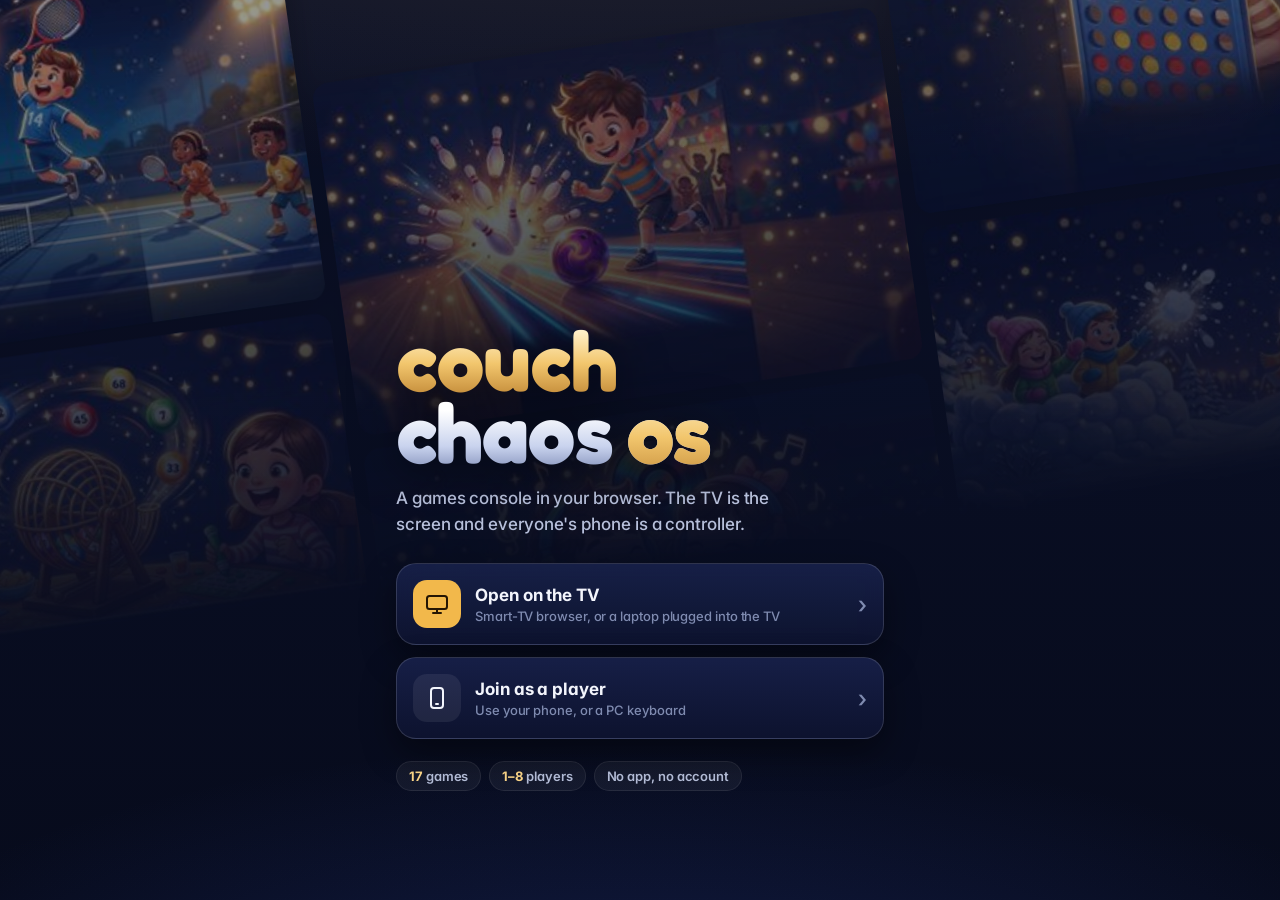
<file: index.html>
<!doctype html>
<html lang="en">
<head>
<meta charset="utf-8">
<meta name="viewport" content="width=device-width,initial-scale=1,viewport-fit=cover">
<meta name="theme-color" content="#070b1c">
<title>Couch Chaos</title>
<link rel="preconnect" href="https://fonts.googleapis.com">
<link href="https://fonts.googleapis.com/css2?family=Inter:wght@400;500;600;700;800&family=Fredoka:wght@500;600;700&display=swap" rel="stylesheet">
<link rel="stylesheet" href="style.css?v=1795846416">
<link rel="stylesheet" href="tokens.css?v=1795846416">
<link rel="stylesheet" href="buttons.css?v=1795846416">
<link rel="stylesheet" href="ui.css?v=1795846416">
</head>
<body class="home padBody landing">
  <div class="mosaic" aria-hidden="true"><i style="background-image:url(covers/sm/tennis.jpg)"></i><i style="background-image:url(covers/sm/bowling.jpg)"></i><i style="background-image:url(covers/sm/four.jpg)"></i><i style="background-image:url(covers/sm/trivia.jpg)"></i><i style="background-image:url(covers/sm/ski.jpg)"></i><i style="background-image:url(covers/sm/airhockey.jpg)"></i><i style="background-image:url(covers/sm/bingo.jpg)"></i><i style="background-image:url(covers/sm/song.jpg)"></i><i style="background-image:url(covers/sm/snowball.jpg)"></i><i style="background-image:url(covers/sm/tycoon.jpg)"></i><i style="background-image:url(covers/sm/hockey.jpg)"></i><i style="background-image:url(covers/sm/paint.jpg)"></i></div>
  <main class="land">
    <h1 class="ccMark"><span class="w1">couch</span><span class="w2">chaos<em>os</em></span></h1>
    <p class="landTag">A games console in your browser. The TV is the screen and everyone's phone is a controller.</p>
    <div class="landBtns">
      <a class="landCard noRb tvC" href="tv.html">
        <span class="lcIc"><svg viewBox="0 0 24 24" fill="none" stroke="currentColor" stroke-width="2" stroke-linecap="round" stroke-linejoin="round"><rect x="2" y="4" width="20" height="13" rx="2.5"/><path d="M8 21h8M12 17v4"/></svg></span>
        <span class="lcTx"><b>Open on the TV</b><small>Smart-TV browser, or a laptop plugged into the TV</small></span><i class="chev">›</i>
      </a>
      <a class="landCard noRb padC" href="play.html">
        <span class="lcIc"><svg viewBox="0 0 24 24" fill="none" stroke="currentColor" stroke-width="2" stroke-linecap="round" stroke-linejoin="round"><rect x="6" y="2" width="12" height="20" rx="3"/><path d="M11 18h2"/></svg></span>
        <span class="lcTx"><b>Join as a player</b><small>Use your phone, or a PC keyboard</small></span><i class="chev">›</i>
      </a>
    </div>
    <ul class="facts"><li><b>17</b> games</li><li><b>1–8</b> players</li><li>No app, no account</li></ul>
  </main>
  <script src="press.js?v=1795846416"></script>
</body>
</html>
</file>
<file: style.css>
:root {
  --bg: #120e2b; --bg2: #1d1745; --panel: #241c55; --ink: #fff; --muted: #b3acdf;
  --gold: #ffd43b; --hot: #ff4d6d; --blue: #4dabff; --green: #51cf66;
}
* { box-sizing: border-box; margin: 0; padding: 0; }
html, body { height: 100%; background: var(--bg); color: var(--ink); font-family: 'Nunito', system-ui, sans-serif; font-weight: 800; }
body { overflow: hidden; }
html, body { overscroll-behavior: none; }
.hidden { display: none !important; }
.muted { color: var(--muted); }
button { font: inherit; cursor: pointer; border: 0; border-radius: 16px; color: inherit; }
a { color: inherit; text-decoration: none; }
.logo { font-family: 'Bungee', Impact, sans-serif; font-weight: 400; font-size: clamp(42px, 7vw, 96px); letter-spacing: 1px; line-height: 1;
  color: var(--gold); text-shadow: 0 6px 0 #c2410c, 0 10px 30px rgba(0,0,0,.5); }
.logo span { color: var(--hot); text-shadow: 0 6px 0 #7b1fa2, 0 10px 30px rgba(0,0,0,.5); margin-left: .15em; }
.big { background: var(--gold); color: #2b1a00; font-size: 28px; padding: 18px 36px; box-shadow: 0 8px 0 #c2410c; transition: transform .08s; }
.big:active { transform: translateY(4px); box-shadow: 0 4px 0 #c2410c; }
.big:disabled { opacity: .6; }

/* ---------- home ---------- */
body.home { overflow: auto; background: radial-gradient(circle at 20% 10%, #3b2a8f 0, transparent 50%), radial-gradient(circle at 90% 90%, #7b1f5b 0, transparent 45%), var(--bg); }
.homeWrap { max-width: 900px; margin: 0 auto; padding: 48px 16px; text-align: center; }
.tag { font-size: 20px; margin: 24px 0 36px; color: var(--muted); }
.homeBtns { display: grid; grid-template-columns: repeat(auto-fit, minmax(260px, 1fr)); gap: 20px; }
.bigCard { display: flex; flex-direction: column; gap: 8px; align-items: center; padding: 32px 20px; border-radius: 24px; background: var(--panel); border: 3px solid transparent; transition: transform .15s, border-color .15s; }
.bigCard:hover { transform: translateY(-4px) rotate(-1deg); border-color: var(--gold); }
.bigCard b { font-size: 28px; }
.bigCard small { color: var(--muted); font-size: 15px; }
.bigEmoji { font-size: 64px; }
.foot { margin-top: 32px; }

/* ---------- TV ---------- */
body.tv { background: radial-gradient(circle at 15% 0%, #3b2a8f 0, transparent 50%), radial-gradient(circle at 100% 100%, #6b1f5b 0, transparent 45%), var(--bg); }
#cv { position: fixed; inset: 0; width: 100vw; height: 100vh; display: block; background: #000; }
.overlay { position: fixed; inset: 0; display: flex; flex-direction: column; align-items: center; justify-content: center; gap: 28px; z-index: 5; text-align: center; padding: 16px; }
#start { background: inherit; }
#lobby { position: fixed; inset: 0; padding: 2.5vh 3vw; display: flex; flex-direction: column; gap: 2vh; }
#lobby header { display: flex; align-items: center; justify-content: space-between; }
#lobby .logo { font-size: 6vh; }
.headHint { color: var(--muted); font-size: 2vh; }
.lobbyGrid { flex: 1; display: grid; grid-template-columns: minmax(280px, 26vw) 1fr; gap: 2.5vw; min-height: 0; }
.joinCard { background: var(--panel); border-radius: 28px; padding: 3vh 2vw; display: flex; flex-direction: column; align-items: center; gap: 1.4vh; text-align: center; }
.step { color: var(--muted); font-size: 2vh; }
.url { font-size: 2.1vh; color: var(--blue); word-break: break-all; }
#qr { background: #fff; padding: 12px; border-radius: 16px; }
#qr img, #qr canvas { display: block; width: 22vh !important; height: 22vh !important; }
.codeLbl { color: var(--muted); font-size: 2vh; margin-top: 1vh; }
.code { font-family: 'Bungee', Impact, sans-serif; font-size: 10vh; line-height: 1; letter-spacing: .1em; color: var(--gold); }
.netStatus { font-size: 1.8vh; color: var(--muted); min-height: 2em; }
.right { display: flex; flex-direction: column; gap: 1.6vh; min-height: 0; }
.right h2 { font-size: 3vh; display: flex; align-items: baseline; gap: 12px; }
.right h2 small { color: var(--muted); font-size: 1.9vh; }
.plist { display: flex; flex-wrap: wrap; gap: 1vh 1vw; min-height: 7vh; }
.pchip { display: flex; align-items: center; gap: 10px; background: var(--bg2); border-radius: 999px; padding: 1vh 1.4vw 1vh 1vh; font-size: 2.4vh; animation: pop .35s cubic-bezier(.3,1.6,.6,1); border: 3px solid var(--c); }
.pchip .av { width: 4.2vh; height: 4.2vh; border-radius: 50%; background: var(--c); display: grid; place-items: center; font-size: 2.2vh; color: #120e2b; }
.pchip .tro { color: var(--gold); }
.pchip.away { opacity: .4; }
.empty { color: var(--muted); font-size: 2.2vh; padding: 2vh 0; }
.glist { display: grid; grid-template-columns: repeat(auto-fill, minmax(min(100%, 280px), 1fr)); gap: 1.6vh 1.2vw; overflow: auto; padding-bottom: 8px; }
.gtile { text-align: left; background: var(--bg2); border-radius: 22px; padding: 2vh 1.4vw; display: grid; grid-template-columns: auto 1fr; gap: 4px 14px; align-items: center; border: 3px solid transparent; transition: transform .15s, border-color .15s; }
.gtile:hover { transform: translateY(-3px); border-color: var(--gold); }
.gtile .ge { font-size: 6vh; grid-row: span 2; }
.gtile b { font-size: 2.7vh; }
.gtile small { color: var(--muted); font-size: 1.8vh; font-weight: 600; }
.gtile .num { position: absolute; }
#banner { position: fixed; left: 50%; top: 42%; transform: translate(-50%, -50%); z-index: 9; pointer-events: none; font-family: 'Bungee', Impact, sans-serif;
  font-size: 9vh; white-space: nowrap; color: var(--gold); text-shadow: 0 6px 0 rgba(0,0,0,.5); opacity: 0; }
#banner.show { animation: bannerIn var(--d, 1.6s) ease forwards; }
@keyframes bannerIn { 0% { opacity: 0; transform: translate(-50%, -50%) scale(.3) rotate(-8deg); } 12% { opacity: 1; transform: translate(-50%, -50%) scale(1.15) rotate(2deg); }
  20% { transform: translate(-50%, -50%) scale(1) rotate(0); } 80% { opacity: 1; } 100% { opacity: 0; transform: translate(-50%, -60%) scale(1); } }
@keyframes pop { from { transform: scale(.4); opacity: 0; } to { transform: scale(1); opacity: 1; } }
#results { background: rgba(18,14,43,.88); backdrop-filter: blur(6px); }
#results h2 { font-family: 'Bungee', Impact, sans-serif; font-weight: 400; font-size: 7vh; color: var(--gold); }
#resList { list-style: none; display: flex; flex-direction: column; gap: 1.2vh; min-width: min(90vw, 700px); }
#resList li { display: grid; grid-template-columns: 7vh 1fr auto auto; align-items: center; gap: 2vw; background: var(--panel); border-radius: 18px; padding: 1.4vh 2vw; font-size: 3vh; border-left: 10px solid var(--c); animation: pop .4s backwards; }
#resList .pl { font-family: 'Bungee', Impact, sans-serif; font-size: 3.6vh; }
#resList .st { color: var(--muted); font-size: 2.3vh; }
#resList .aw { color: var(--gold); }

/* ---------- controller ---------- */
body.padBody { touch-action: none; user-select: none; -webkit-user-select: none; -webkit-touch-callout: none; overscroll-behavior: none; }
.screen { position: fixed; inset: 0; display: flex; flex-direction: column; }
#joinScr { align-items: center; justify-content: center; gap: 18px; padding: 16px; overflow: auto; touch-action: auto; }
#joinScr .logo { font-size: 44px; margin-bottom: 8px; }
#joinScr label { display: flex; flex-direction: column; gap: 6px; width: min(100%, 360px); color: var(--muted); font-size: 15px; }
#joinScr input { font: inherit; font-size: 26px; padding: 12px 16px; border-radius: 14px; border: 3px solid var(--panel); background: var(--bg2); color: #fff; outline: none; text-align: center; }
#joinScr input:focus { border-color: var(--gold); }
#roomIn { text-transform: uppercase; letter-spacing: .3em; font-family: 'Bungee', Impact, sans-serif; }
.err { color: var(--hot); min-height: 1.4em; text-align: center; }
.topbar { display: flex; align-items: center; gap: 10px; padding: 8px 12px; background: var(--bg2); font-size: 17px; min-height: 48px; }
.dot { width: 22px; height: 22px; border-radius: 50%; background: var(--c, #888); flex: none; }
.status { color: var(--muted); font-size: 13px; flex: 1; text-align: right; }
.chip { background: var(--panel); padding: 6px 12px; font-size: 13px; border-radius: 999px; }
.chip.on { background: var(--green); color: #0b2a10; }
#stage { flex: 1; position: relative; min-height: 0; }
.center { height: 100%; display: flex; flex-direction: column; align-items: center; justify-content: center; text-align: center; gap: 14px; padding: 16px; overflow: auto; touch-action: pan-y; }
.center h2 { font-size: 26px; }
.center p { font-size: 18px; }
.bigEm { font-size: 64px; }
.gbtns { display: flex; flex-direction: column; gap: 10px; width: min(100%, 460px); }
.gbtn { display: flex; gap: 14px; align-items: center; text-align: left; background: var(--panel); padding: 12px 16px; border: 3px solid transparent; }
.gbtn:active { border-color: var(--gold); transform: scale(.98); }
.gbtn .ge { font-size: 36px; }
.gbtn b { display: block; font-size: 19px; }
.gbtn small { color: var(--muted); font-weight: 600; font-size: 13px; }

.pad { height: 100%; display: grid; grid-template-rows: 1fr auto; grid-template-columns: 1fr; }
@media (orientation: landscape) { .pad { grid-template-columns: 1fr 1fr; grid-template-rows: 1fr; } }
.stickZone { position: relative; display: flex; align-items: center; justify-content: center; touch-action: none; }
.stickBase { width: 150px; height: 150px; border-radius: 50%; background: rgba(255,255,255,.07); border: 3px dashed rgba(255,255,255,.2); position: relative; }
.stickBase.x { height: 90px; border-radius: 45px; width: 220px; }
.knob { position: absolute; left: 50%; top: 50%; width: 70px; height: 70px; margin: -35px 0 0 -35px; border-radius: 50%; background: var(--c, #888); box-shadow: 0 6px 0 rgba(0,0,0,.35); }
.szHint { position: absolute; bottom: 10px; left: 0; right: 0; text-align: center; color: var(--muted); font-size: 14px; pointer-events: none; padding: 0 8px; }
.tiltBadge { position: absolute; top: 10px; left: 0; right: 0; text-align: center; color: var(--green); font-size: 14px; pointer-events: none; }
.btns { display: flex; gap: 14px; align-items: center; justify-content: center; padding: 16px; }
.pbtn { width: 130px; height: 130px; border-radius: 50%; font-family: 'Bungee', Impact, sans-serif; font-size: 20px; box-shadow: 0 8px 0 rgba(0,0,0,.4); touch-action: none; }
.pbtn.pa { background: var(--hot); width: 150px; height: 150px; }
.pbtn.pb { background: var(--blue); }
.pbtn.on { transform: translateY(6px) scale(.96); box-shadow: 0 2px 0 rgba(0,0,0,.4); filter: brightness(1.2); }
.keys { position: absolute; bottom: 6px; right: 10px; color: var(--muted); font-size: 12px; font-weight: 600; }
.tapBig { width: min(78vw, 62vh); height: min(78vw, 62vh); border-radius: 50%; background: var(--hot); font-family: 'Bungee', Impact, sans-serif; font-size: 48px; box-shadow: 0 14px 0 #7b1f3b; touch-action: none; }
.tapBig.on { transform: translateY(10px); box-shadow: 0 4px 0 #7b1f3b; }
.shakeCount { font-family: 'Bungee', Impact, sans-serif; font-size: 56px; color: var(--gold); }
.wiggle { animation: wig .25s; }
@keyframes wig { 0%,100% { transform: rotate(0); } 25% { transform: rotate(-6deg); } 75% { transform: rotate(6deg); } }

/* cards */
.cardsUI { height: 100%; display: flex; flex-direction: column; }
.cardsTop { display: flex; align-items: center; justify-content: space-between; gap: 10px; padding: 10px 14px; }
.turnTxt { font-size: 20px; }
.turnTxt.mine { color: var(--gold); animation: pulse 1s infinite; }
@keyframes pulse { 50% { transform: scale(1.06); } }
.topInfo { display: flex; align-items: center; gap: 10px; }
.suitNow { font-size: 15px; color: var(--muted); text-align: center; }
.suitNow b { font-size: 30px; display: block; }
.red { color: #ff5c5c !important; }
.blk { color: #fff; }
.pend { background: var(--hot); padding: 6px 12px; border-radius: 12px; font-size: 14px; text-align: center; margin: 0 14px; }
.hand { flex: 1; display: flex; flex-wrap: wrap; align-content: flex-start; justify-content: center; gap: 8px; padding: 10px; overflow-y: auto; touch-action: pan-y; }
.card { width: 64px; height: 92px; border-radius: 10px; background: #fff; color: #1a1a2e; display: flex; flex-direction: column; align-items: center; justify-content: center; font-size: 22px; line-height: 1; position: relative; box-shadow: 0 4px 0 rgba(0,0,0,.35); }
.card .cs { font-size: 30px; }
.card .ct { position: absolute; bottom: 4px; font-size: 9px; color: #7048e8; }
.card.redc { color: #e03131; }
.card.no { opacity: .45; }
.card.ok { outline: 4px solid var(--gold); transform: translateY(-4px); }
.card.mini { width: 48px; height: 68px; font-size: 16px; }
.card.mini .cs { font-size: 22px; }
.cardBtns { display: flex; gap: 10px; padding: 10px 14px 14px; }
.cardBtns button { flex: 1; padding: 16px; font-size: 20px; background: var(--blue); box-shadow: 0 5px 0 rgba(0,0,0,.35); }
.cardBtns button:disabled { opacity: .3; }
.legend { color: var(--muted); font-size: 11px; font-weight: 600; text-align: center; padding: 0 10px 8px; }
.suitPick { position: absolute; inset: 0; background: rgba(18,14,43,.94); display: flex; flex-direction: column; align-items: center; justify-content: center; gap: 18px; }
.suitPick .row { display: grid; grid-template-columns: 1fr 1fr; gap: 14px; }
.suitPick button { width: 120px; height: 120px; font-size: 64px; background: #fff; color: #1a1a2e; }
#toast { position: fixed; left: 50%; bottom: 24px; transform: translateX(-50%); background: var(--panel); padding: 10px 18px; border-radius: 14px; opacity: 0; transition: opacity .3s; pointer-events: none; z-index: 9; }
#toast.show { opacity: 1; }

/* ---------- controller v2 ---------- */
body.padBody { background: radial-gradient(ellipse at 50% -20%, #1f4e8c 0, transparent 60%), #0a1024; }
.nameRow { display: flex; gap: 8px; }
.nameRow input { flex: 1; min-width: 0; }
#diceName { font-size: 26px; background: var(--panel); padding: 0 14px; }
.remote { display: flex; flex-direction: column; align-items: center; gap: 14px; padding: 14px; height: 100%; overflow: auto; touch-action: pan-y; }
.focusCard { background: rgba(255,255,255,.08); border-radius: 18px; padding: 10px 18px; font-size: 18px; text-align: center; min-width: 70%; }
.focusCard b { display: block; font-size: 22px; color: var(--gold); }
.dpad { display: grid; grid-template-columns: repeat(3, 84px); grid-template-rows: repeat(3, 84px); gap: 8px; }
.dpad button { background: #1d2b55; font-size: 30px; box-shadow: 0 5px 0 rgba(0,0,0,.4); }
.dpad button:active { transform: translateY(3px); box-shadow: 0 2px 0 rgba(0,0,0,.4); }
.dpad .ok { background: var(--gold); color: #0a1024; font-family: 'Bungee', Impact, sans-serif; font-size: 22px; border-radius: 50%; }
.qbtns { display: flex; gap: 10px; width: min(100%, 420px); }
.qbtns button { flex: 1; padding: 14px; font-size: 17px; background: linear-gradient(135deg, #ffd43b, #ff4d6d); color: #0a1024; box-shadow: 0 5px 0 rgba(0,0,0,.35); }
.qbtns button.alt { background: linear-gradient(135deg, #63e6be, #7048e8); color: #fff; }
.linkBtn { background: none; color: var(--muted); text-decoration: underline; font-size: 15px; }
.catH { width: min(100%, 460px); text-align: left; color: var(--muted); font-size: 14px; margin-top: 6px; }
.introC { height: 100%; display: flex; flex-direction: column; align-items: center; justify-content: center; gap: 14px; padding: 16px; text-align: center; overflow: auto; touch-action: pan-y; }
.introC h2 { font-family: 'Bungee', Impact, sans-serif; font-weight: 400; font-size: 30px; }
.introC ol { text-align: left; font-size: 18px; display: flex; flex-direction: column; gap: 8px; padding-left: 26px; }
.readyBtn { font-size: 30px; padding: 20px 50px; border-radius: 22px; background: var(--green); color: #0b2a10; box-shadow: 0 8px 0 #2b8a3e; font-family: 'Bungee', Impact, sans-serif; }
.readyBtn.done { background: #2b3a67; color: #b3acdf; box-shadow: none; }
.choiceC { height: 100%; display: flex; flex-direction: column; padding: 12px; gap: 10px; }
.choiceC .prompt { font-size: 19px; text-align: center; padding: 6px; }
.choiceC .prompt.secret { background: #2b8a3e; border-radius: 16px; padding: 14px; font-size: 21px; }
.choiceGrid { flex: 1; display: grid; gap: 10px; min-height: 0; overflow: auto; }
.choiceGrid button { font-size: 20px; border-radius: 18px; color: #fff; text-shadow: 0 2px 0 rgba(0,0,0,.35); box-shadow: 0 5px 0 rgba(0,0,0,.35); padding: 8px; min-height: 54px; word-break: break-word; }
.choiceGrid.big button { font-size: 30px; }
.choiceGrid button:active { transform: translateY(3px); box-shadow: 0 2px 0 rgba(0,0,0,.35); }
.choiceGrid button:disabled { opacity: .18; }
.choiceGrid button.light { color: #1a1438; text-shadow: none; }
.multiDots { text-align: center; font-size: 26px; letter-spacing: 6px; }
.drawC { height: 100%; display: flex; flex-direction: column; gap: 8px; padding: 8px; }
.drawWord { text-align: center; font-size: 18px; }
.drawWord b { color: var(--gold); font-size: 26px; font-family: 'Bungee', Impact, sans-serif; }
.drawWrap { flex: 1; display: flex; align-items: center; justify-content: center; min-height: 0; }
#pad { background: #fffdf7; border-radius: 14px; touch-action: none; max-width: 100%; max-height: 100%; }
.drawTools { display: flex; gap: 8px; justify-content: center; flex-wrap: wrap; }
.drawTools button { width: 42px; height: 42px; border-radius: 50%; border: 3px solid transparent; }
.drawTools button.sel { border-color: #fff; transform: scale(1.12); }
.drawTools .clr { width: auto; border-radius: 12px; padding: 0 14px; background: var(--panel); }
.bingoC { height: 100%; display: flex; flex-direction: column; gap: 8px; padding: 10px; align-items: center; }
.bingoLast { font-size: 18px; text-align: center; }
.bingoLast b { font-family: 'Bungee', Impact, sans-serif; color: var(--gold); font-size: 32px; }
.bcard { display: grid; grid-template-columns: repeat(5, 1fr); gap: 5px; width: min(100%, 52vh); }
.bcard .bh { text-align: center; font-family: 'Bungee', Impact, sans-serif; font-size: 24px; }
.bcard button { aspect-ratio: 1; background: #fff; color: #1a1438; font-size: clamp(16px, 4.5vw, 26px); border-radius: 10px; position: relative; }
.bcard button.called { box-shadow: inset 0 0 0 3px #4dabff; }
.bcard button.mk { background: var(--hot); color: #fff; }
.bcard button.free { background: var(--gold); font-size: 13px; }
.bingoBtn { font-family: 'Bungee', Impact, sans-serif; font-size: 34px; padding: 14px 50px; border-radius: 20px; background: linear-gradient(135deg, #ffd43b, #ff4d6d); color: #1a0533; box-shadow: 0 7px 0 rgba(0,0,0,.4); }
.bingoBtn:disabled { opacity: .4; }
.diceC { height: 100%; display: flex; flex-direction: column; align-items: center; justify-content: center; gap: 16px; padding: 12px; }
.diceRow { display: flex; gap: 8px; }
.die { width: min(17vw, 74px); aspect-ratio: 1; background: #fff; border-radius: 14px; color: #1a1438; font-size: min(10vw, 44px); box-shadow: 0 5px 0 rgba(0,0,0,.35); }
.die.held { box-shadow: 0 0 0 5px var(--gold), 0 5px 0 rgba(0,0,0,.35); transform: translateY(-6px); }
.diceBtns { display: flex; gap: 10px; width: min(100%, 420px); }
.diceBtns button { flex: 1; padding: 16px; font-size: 20px; background: var(--blue); box-shadow: 0 5px 0 rgba(0,0,0,.35); }
.diceBtns button.done { background: var(--green); color: #0b2a10; }
.diceBtns button:disabled { opacity: .3; }
.handName { font-family: 'Bungee', Impact, sans-serif; font-size: 24px; color: var(--gold); }
.btns.solo { flex: 1; }
.pad.nostick { grid-template-columns: 1fr !important; grid-template-rows: 1fr !important; }
.pad.nostick .pbtn { width: 38vw; height: 38vw; max-width: 200px; max-height: 200px; font-size: 22px; }
.pips { display: grid; grid-template-columns: repeat(3, 1fr); grid-template-rows: repeat(3, 1fr); width: 78%; height: 78%; margin: auto; }
.pips i { display: block; width: 62%; height: 62%; margin: auto; border-radius: 50%; }
.pips i.on { background: #1a1438; }
.pips i.red { background: #e03131; }
.die { display: grid; padding: 0; }
.edition-home { font-family: 'Bungee', Impact, sans-serif; color: #a5d8ff; letter-spacing: .3em; margin-top: 14px; }
body.home { background: radial-gradient(ellipse at 20% -10%, #1f4e8c 0, transparent 55%), radial-gradient(ellipse at 90% 0%, #3b1f7a 0, transparent 50%), linear-gradient(#0a1024, #05070f); }

/* ---------- yoke steering ---------- */
.yokeZone { flex-direction: column; gap: 8px; overflow: hidden; }
.yokeWrap { width: min(78%, 340px); pointer-events: none; }
.yoke { width: 100%; height: auto; display: block; transform-origin: 50% 55%; transition: transform .06s linear; filter: drop-shadow(0 10px 12px rgba(0,0,0,.45)); }
.yArrow { position: absolute; top: 45%; transform: translateY(-50%); font-size: 54px; color: #ffd43b; opacity: .15; pointer-events: none; transition: opacity .08s; text-shadow: 0 0 18px rgba(255,212,59,.7); }
.yArrow.l { left: 6px; } .yArrow.r { right: 6px; }
.yBar { position: relative; width: min(70%, 300px); height: 10px; border-radius: 5px; background: linear-gradient(90deg, rgba(255,212,59,.5), rgba(255,255,255,.08) 45%, rgba(255,255,255,.08) 55%, rgba(255,212,59,.5)); pointer-events: none; }
.yBar::after { content: ''; position: absolute; left: 50%; top: -4px; width: 2px; height: 18px; background: rgba(255,255,255,.4); }
.yBar i { position: absolute; top: 50%; left: 50%; width: 22px; height: 22px; margin: -11px 0 0 -11px; border-radius: 50%; background: #fff; box-shadow: 0 0 10px #ffd43b; transition: left .06s linear; }
.yokeZone .szHint { position: static; }
.yokeZone .szHint small { opacity: .8; font-size: 12px; }

/* ---------- connection banner ---------- */
#netBanner { position: fixed; left: 50%; top: 56px; transform: translate(-50%, -160%); z-index: 50; background: #ff922b; color: #1a0f00; font-weight: 800; padding: 10px 18px; border-radius: 14px; text-align: center; box-shadow: 0 8px 24px rgba(0,0,0,.4); transition: transform .25s; max-width: 92vw; font-size: 15px; cursor: pointer; }
#netBanner.show { transform: translate(-50%, 0); visibility: visible; }
#netBanner:not(.show) { visibility: hidden; transition: transform .25s, visibility 0s .25s; }
#netBanner small { font-weight: 600; opacity: .8; }

/* ---------- swing (motion sports) ---------- */
.swingPad { height: 100%; display: flex; flex-direction: column; gap: 10px; padding: 10px; }
.aimBar { background: rgba(255,255,255,.06); border: 2px solid rgba(255,255,255,.15); border-radius: 18px; padding: 14px 16px 8px; text-align: center; touch-action: none; }
.aimTrack { position: relative; height: 16px; border-radius: 8px; background: linear-gradient(90deg, #ff4d6d33, #ffd43b 50%, #ff4d6d33); }
.aimTrack i { position: absolute; top: 50%; left: 50%; width: 34px; height: 34px; margin: -17px 0 0 -17px; border-radius: 50%; background: var(--c, #fff); box-shadow: 0 0 0 4px #fff, 0 0 18px var(--c, #fff); transition: left .05s linear; }
.aimBar small { color: var(--muted); display: block; margin-top: 10px; font-size: 12px; }
.swingZone { position: relative; flex: 1; border-radius: 28px; overflow: hidden; display: flex; flex-direction: column; align-items: center; justify-content: center; gap: 8px; touch-action: none; user-select: none;
  background: radial-gradient(circle at 50% 40%, color-mix(in srgb, var(--c, #4dabff) 45%, transparent), transparent 70%), linear-gradient(160deg, #1b1046, #070512); border: 3px solid color-mix(in srgb, var(--c, #4dabff) 60%, transparent); }
.swingZone.flash { animation: swFlash .35s ease-out; }
@keyframes swFlash { 0% { box-shadow: inset 0 0 0 999px rgba(255,255,255,.35); } 100% { box-shadow: inset 0 0 0 999px rgba(255,255,255,0); } }
.swRings { position: absolute; inset: 0; display: grid; place-items: center; pointer-events: none; }
.swRings i { position: absolute; width: 160px; height: 160px; border-radius: 50%; border: 3px solid var(--c, #4dabff); opacity: 0; animation: swRing 2.4s infinite ease-out; }
.swRings i:nth-child(2) { animation-delay: .8s; } .swRings i:nth-child(3) { animation-delay: 1.6s; }
@keyframes swRing { 0% { transform: scale(.4); opacity: .8; } 100% { transform: scale(2.6); opacity: 0; } }
.swIcon { font-size: min(26vw, 22vh); line-height: 1; filter: drop-shadow(0 10px 18px rgba(0,0,0,.5)); animation: swIdle 1.6s ease-in-out infinite; position: relative; }
@keyframes swIdle { 0%, 100% { transform: rotate(-14deg) translateY(0); } 50% { transform: rotate(10deg) translateY(-8px); } }
.swIcon.hit { animation: swHit .45s cubic-bezier(.2,1.6,.4,1); }
@keyframes swHit { 0% { transform: rotate(-70deg) scale(.8); } 50% { transform: rotate(60deg) scale(1.35); } 100% { transform: rotate(0) scale(1); } }
.swLabel { font-family: 'Bungee', Impact, sans-serif; font-size: 34px; color: #fff; text-shadow: 0 4px 0 rgba(0,0,0,.4), 0 0 24px var(--c, #4dabff); position: relative; }
.swPowBar { width: 70%; max-width: 320px; height: 12px; border-radius: 6px; background: rgba(255,255,255,.1); overflow: hidden; position: relative; }
.swPowBar i { display: block; height: 100%; width: 0; background: linear-gradient(90deg, #51cf66, #ffd43b, #ff4d6d); }
.swPowTxt { font-weight: 900; color: #ffd43b; position: relative; }
.swHint { color: var(--muted); font-size: 14px; text-align: center; padding: 0 12px; position: relative; }
.swHint small { font-size: 12px; opacity: .85; }
@media (orientation: landscape) { .swingPad { flex-direction: row; } .aimBar { width: 38%; display: flex; flex-direction: column; justify-content: center; } }

.swingPad.motion .aimBar { pointer-events: none; }
.swingPad.motion .swingZone { pointer-events: auto; }
.swingZone .chip { position: relative; margin-top: 6px; }

/* ---------- motion permission gate (iPhone) ---------- */
#motionGate { position: fixed; left: 10px; right: 10px; bottom: 10px; z-index: 60; }
#motionGate.big { inset: 0; background: rgba(5,3,20,.88); display: grid; place-items: center; padding: 20px; backdrop-filter: blur(6px); }
.mgCard { background: linear-gradient(160deg, #2b1b6b, #120a2e); border: 2px solid var(--c, #4dabff); border-radius: 22px; padding: 16px 18px; text-align: center; box-shadow: 0 12px 40px rgba(0,0,0,.5); max-width: 420px; margin: 0 auto; display: flex; flex-direction: column; gap: 8px; }
#motionGate:not(.big) .mgCard { flex-direction: row; align-items: center; text-align: left; flex-wrap: wrap; }
#motionGate:not(.big) .mgCard p, #motionGate:not(.big) .mgEm { display: none; }
.mgEm { font-size: 54px; animation: swIdle 1.6s ease-in-out infinite; }
.mgCard b { font-size: 20px; color: #fff; }
.mgCard p { color: #c5d4f0; font-size: 15px; margin: 0; }
.mgBtn { background: linear-gradient(#ffe066, #fcc419); color: #1a0f00; font-family: 'Bungee', Impact, sans-serif; font-size: 20px; padding: 14px 18px; border-radius: 16px; box-shadow: 0 6px 0 #b08900; flex: 1; }
.mgBtn:active { transform: translateY(4px); box-shadow: 0 2px 0 #b08900; }
.mgSkip { background: none; color: #8ea2c8; text-decoration: underline; font-size: 14px; padding: 6px; }

/* ---------- calibration wizard ---------- */
#calib { position: fixed; inset: 0; z-index: 70; background: radial-gradient(circle at 50% 30%, #2b1b6b, #07041a 75%); display: grid; place-items: center; padding: 18px; }
.clCard { width: min(100%, 440px); text-align: center; display: flex; flex-direction: column; gap: 10px; align-items: center; }
.clTop { font-family: 'Bungee', Impact, sans-serif; color: #a5d8ff; letter-spacing: .08em; font-size: 15px; }
.clTop span { color: #ffd43b; margin-left: 6px; }
.clDots { display: flex; gap: 8px; } .clDots i { width: 12px; height: 12px; border-radius: 50%; background: rgba(255,255,255,.18); transition: all .25s; }
.clDots i.on { background: #ffd43b; transform: scale(1.35); box-shadow: 0 0 12px #ffd43b; } .clDots i.ok { background: #51cf66; }
.clStage { height: 210px; display: grid; place-items: center; perspective: 500px; }
.clPhone { width: 92px; height: 170px; border-radius: 18px; background: linear-gradient(160deg, #495057, #212529); border: 4px solid #ced4da; display: grid; place-items: center; box-shadow: 0 18px 40px rgba(0,0,0,.6), 0 0 40px color-mix(in srgb, var(--c, #4dabff) 50%, transparent); transition: transform .08s linear; }
.clScreen { width: 76px; height: 140px; border-radius: 10px; background: linear-gradient(160deg, var(--c, #4dabff), #1b1046); display: grid; place-items: center; font-size: 34px; }
.clPhone.still { animation: clBreathe 1.4s ease-in-out infinite; }
@keyframes clBreathe { 50% { transform: scale(1.06); } }
.clPhone.swing { animation: clSwing 1s ease-in-out infinite; transform-origin: 50% 100%; }
@keyframes clSwing { 0%, 100% { transform: rotate(-50deg); } 50% { transform: rotate(50deg); } }
.clPhone.hit { animation: swHit .45s cubic-bezier(.2,1.6,.4,1); }
#calib h2 { font-family: 'Bungee', Impact, sans-serif; font-weight: 400; font-size: 30px; color: #fff; margin: 0; }
#calib p { color: #dbe4ff; font-size: 17px; margin: 0; min-height: 48px; }
.clMeter { width: 100%; height: 16px; border-radius: 8px; background: rgba(255,255,255,.1); overflow: hidden; }
.clMeter i { display: block; height: 100%; width: 0; background: linear-gradient(90deg, #4dabff, #51cf66); transition: width .08s linear; }
.clDone { font-size: 90px; animation: swHit .6s cubic-bezier(.2,1.6,.4,1); }

/* ---------- AI camera ---------- */
.camBtn { margin-top: 14px; width: 100%; padding: 12px 14px; border-radius: 16px; background: linear-gradient(135deg, #3b1f7a, #1c3d7a); border: 2px solid #a5d8ff55; color: #fff; font-weight: 900; font-size: 16px; display: flex; flex-direction: column; gap: 2px; }
.camBtn small { color: #a5d8ff; font-weight: 700; font-size: 12px; }
.camWrap { height: 100%; display: flex; flex-direction: column; gap: 8px; padding: 8px; }
.camView { position: relative; flex: 1; min-height: 0; border-radius: 18px; overflow: hidden; background: #000; }
.camView video, .camView canvas { position: absolute; inset: 0; width: 100%; height: 100%; object-fit: contain; }
.camHud { display: flex; justify-content: space-between; gap: 8px; align-items: center; font-size: 14px; color: #c5d4f0; }
.camHud b { font-family: 'Bungee', Impact, sans-serif; color: #ffd43b; font-weight: 400; }
.camTips { font-size: 13px; color: #a5b4d8; line-height: 1.35; }
.camBtns { display: flex; gap: 8px; justify-content: center; }

.camRemote { display: flex; gap: 6px; justify-content: center; }
.camRemote button { width: 46px; height: 42px; border-radius: 12px; background: rgba(255,255,255,.1); color: #fff; font-size: 18px; font-weight: 900; }
.camRemote button.ok { background: #ffd43b; color: #1a0f00; width: 58px; font-family: 'Bungee', Impact, sans-serif; font-size: 15px; }
.camRemote button.bk { background: rgba(255,77,109,.3); }

/* ---------- game night panel (cards + buttons) ---------- */
.gpanel { height: 100%; display: flex; flex-direction: column; gap: 8px; padding: 10px; }
.gpanel.my { background: radial-gradient(circle at 50% 0%, color-mix(in srgb, var(--c, #4dabff) 25%, transparent), transparent 60%); }
.gpTop { display: flex; justify-content: space-between; align-items: baseline; gap: 8px; flex-wrap: wrap; }
.gpTop b { font-family: 'Bungee', Impact, sans-serif; font-weight: 400; font-size: 18px; color: #fff; }
.gpanel.my .gpTop b { color: #ffd43b; animation: swIdle 1.4s ease-in-out infinite; display: inline-block; }
.gpTop span { color: #a5d8ff; font-size: 13px; font-weight: 800; }
.gpSub { background: rgba(255,255,255,.08); border-radius: 12px; padding: 8px 10px; font-size: 14px; color: #dbe4ff; font-weight: 700; }
.gpHand { flex: 1; overflow-y: auto; display: grid; grid-template-columns: repeat(auto-fill, minmax(74px, 1fr)); gap: 8px; align-content: start; padding: 4px; }
.tcard { aspect-ratio: 5/7; border-radius: 12px; background: linear-gradient(160deg, var(--cc), color-mix(in srgb, var(--cc) 55%, #000)); border: 3px solid rgba(255,255,255,.85); color: #fff; display: flex; flex-direction: column; align-items: center; justify-content: center; gap: 2px; padding: 4px; box-shadow: 0 6px 12px rgba(0,0,0,.35); opacity: .45; transition: transform .12s, opacity .12s; }
.tcard.ok { opacity: 1; animation: cardPulse 1.6s ease-in-out infinite; }
.tcard.ok:active { transform: translateY(-10px) scale(1.06); }
.tcard.gone { transform: translateY(-40px) scale(.6); opacity: 0; }
@keyframes cardPulse { 50% { box-shadow: 0 0 0 3px #fff, 0 0 18px var(--cc); } }
.tcard .tci { font-size: 26px; line-height: 1; }
.tcard b { font-family: 'Bungee', Impact, sans-serif; font-weight: 400; font-size: 17px; text-shadow: 0 2px 0 rgba(0,0,0,.4); text-align: center; line-height: 1.05; word-break: break-word; }
.tcard small { font-size: 10px; font-weight: 800; opacity: .9; text-align: center; }
.gpBtns { display: flex; flex-wrap: wrap; gap: 8px; }
.pbtn2 { flex: 1 1 40%; min-height: 50px; border-radius: 14px; background: var(--bc); color: #0a1024; font-weight: 900; font-size: 15px; box-shadow: 0 5px 0 rgba(0,0,0,.35); padding: 6px 8px; }
.pbtn2.big { flex-basis: 100%; min-height: 62px; font-family: 'Bungee', Impact, sans-serif; font-weight: 400; font-size: 19px; }
.pbtn2:disabled { filter: grayscale(1); opacity: .45; }
.pbtn2:active { transform: translateY(4px); box-shadow: 0 1px 0 rgba(0,0,0,.35); }

/* ---------- joystick controls (default) ---------- */
.ctrlBtn { font-size: 15px; padding: 8px 14px; background: #2b3a6b; border: 2px solid #4dabff; margin-left: auto; }
.ctrlBtn.on { background: #5f3dc4; border-color: #b197fc; }
.topbar .status { margin-left: 0; }
.joyPad { height: 100%; display: grid; grid-template-columns: 1fr; grid-template-rows: 1fr auto; }
@media (orientation: landscape) { .joyPad { grid-template-columns: 1.15fr 1fr; grid-template-rows: 1fr; } .topbar { min-height: 38px; padding: 4px 12px; } }
.joyZone { position: relative; touch-action: none; overflow: hidden; border-radius: 24px; margin: 10px; background: radial-gradient(circle at 50% 50%, rgba(77,171,255,.12), rgba(255,255,255,.03) 70%); border: 2px dashed rgba(255,255,255,.12); }
.jsBase { position: absolute; left: 50%; top: 50%; width: 150px; height: 150px; margin: -75px 0 0 -75px; border-radius: 50%; background: radial-gradient(circle, rgba(255,255,255,.1), rgba(255,255,255,.04)); border: 3px solid rgba(255,255,255,.22); transition: opacity .15s; pointer-events: none; }
.joyZone.xonly .jsBase { width: 210px; border-radius: 80px; margin-left: -105px; }
.jsKnob { position: absolute; left: 50%; top: 50%; width: 76px; height: 76px; margin: -38px 0 0 -38px; border-radius: 50%; background: radial-gradient(circle at 35% 30%, #fff, #a5d8ff 40%, #1c7ed6); box-shadow: 0 6px 16px rgba(0,0,0,.45); }
.joyZone.on .jsBase { border-color: rgba(77,171,255,.8); }
.jsAr { position: absolute; top: 50%; transform: translateY(-50%); font-style: normal; font-size: 22px; color: rgba(255,255,255,.4); }
.jsAr.l { left: 12px; } .jsAr.r { right: 12px; }
.jzHint { position: absolute; bottom: 10px; left: 0; right: 0; text-align: center; color: var(--muted); font-size: 14px; pointer-events: none; padding: 0 8px; }
.joyZone.on .jzHint { opacity: .3; }
.joyBtns { display: flex; gap: 18px; align-items: center; justify-content: center; padding: 14px; flex-wrap: wrap; }
@media (orientation: landscape) { .joyBtns { flex-direction: column-reverse; } .joyBtns .pbtn.pb { align-self: flex-start; margin-left: 10%; } }
.swingBtn { width: 190px !important; height: 190px !important; font-size: 26px; display: flex; flex-direction: column; align-items: center; justify-content: center; gap: 4px; }
.swingBtn span { font-size: 58px; line-height: 1; }
.joyPad.nobtn { grid-template-columns: 1fr !important; grid-template-rows: 1fr !important; }
.joyPad.nobtn .joyBtns { display: none; }

/* ---------- 🎵 song guess ---------- */
.songUI{display:flex;flex-direction:column;gap:10px;padding:10px 12px 18px;max-width:640px;margin:0 auto;width:100%;box-sizing:border-box}
.songTop{display:flex;justify-content:space-between;align-items:center;font-size:17px}
.songTop span{background:rgba(255,212,59,.15);color:#ffd43b;padding:4px 12px;border-radius:999px;font-weight:800}
.songStages{display:grid;grid-template-columns:repeat(7,1fr);gap:4px}
.songStages span{text-align:center;font-size:12px;font-weight:800;padding:5px 0;border-radius:8px;background:rgba(255,255,255,.07);color:#8c7fb8}
.songStages span.past{background:rgba(204,93,232,.35);color:#e5dbff}
.songStages span.cur{background:#cc5de8;color:#fff;box-shadow:0 0 0 2px #fff inset}
.songStat{font-size:19px;font-weight:800;text-align:center;padding:12px;border-radius:16px;background:rgba(255,255,255,.06);line-height:1.35}
.songStat.right{background:rgba(47,158,68,.35);font-size:24px}
.sgHint{display:block;margin-top:5px;font:700 15px system-ui,sans-serif;color:#ffd43b}
.songStat.wrong{background:rgba(224,49,49,.28)}
.songStat.reveal{background:rgba(204,93,232,.22)}
.songStat.reveal b{color:#ffd43b;font-size:22px}
.songIn{display:flex;gap:6px;position:sticky;top:0;z-index:2}
.songIn input{flex:1;min-width:0;font:700 20px Inter,system-ui,sans-serif;padding:14px 16px;border-radius:16px;border:3px solid #cc5de8;background:#140f30;color:#fff;outline:none;-webkit-appearance:none;appearance:none}
.songIn input:focus{border-color:#ffd43b}
.songIn input:disabled{opacity:.45;border-color:#555}
.songIn button{width:54px;border-radius:16px;border:0;background:rgba(255,255,255,.1);color:#fff;font-size:20px}
.songSug{display:flex;flex-direction:column;gap:6px;max-height:calc(var(--vvh,100vh) * .5 - 120px);min-height:0;overflow-y:auto;overscroll-behavior:contain;touch-action:pan-y}
.songTimer{height:7px;border-radius:4px;background:rgba(255,255,255,.1);overflow:hidden;margin:-2px 2px}
.songTimer i{display:block;height:100%;width:100%;background:#ffd43b;border-radius:4px;transition:width .25s linear}
.songTimer.low i{background:#ff4d6d}
.songIn input::-webkit-search-cancel-button{display:none}
.vvShort .songStages,.vvShort .songTop{display:none}.vvShort .songStat{padding:8px;font-size:16px}.vvShort .songUI{gap:7px;padding-top:6px}
.songSug button{display:flex;flex-direction:column;align-items:flex-start;text-align:left;padding:11px 14px;border-radius:14px;border:0;background:#2a1f5c;color:#fff;font:inherit}
.songSug button:active{background:#cc5de8;transform:scale(.98)}
.songSug button:first-child{box-shadow:0 0 0 2px #ffd43b inset}   /* the top match: Enter on the keyboard picks this one */
.songSug b{font-size:18px}
.fiPad{display:flex;flex-direction:column;gap:7px;height:100%;padding:6px 10px 12px;box-sizing:border-box;user-select:none;-webkit-user-select:none;touch-action:none;transition:box-shadow .2s}
.fiPad.hurt{box-shadow:inset 0 0 40px rgba(255,40,40,.45)}
.fiTop{display:flex;justify-content:space-between;align-items:center;font:800 14px system-ui,sans-serif;gap:8px}
.fiTop b{flex:1;min-width:0;overflow:hidden;text-overflow:ellipsis;white-space:nowrap}.fiTop #fiClk{font-size:18px;color:#ffd43b}
.fiBar{position:relative;height:26px;border-radius:13px;background:rgba(255,255,255,.14);overflow:hidden}
.fiBar i{position:absolute;left:0;top:0;bottom:0;width:100%;border-radius:13px;background:#51cf66;transition:width .1s,background .2s}
.fiBar.opp{height:18px;border-radius:9px}.fiBar.opp i{background:#e03131;border-radius:9px}
.fiBar.sta{height:18px;border-radius:9px}.fiBar.sta i{background:#4dabf7;border-radius:9px}
.fiBar span{position:relative;z-index:1;display:flex;align-items:center;justify-content:center;height:100%;font:800 12px system-ui,sans-serif;color:#fff;text-shadow:0 1px 3px rgba(0,0,0,.85)}
.fiDmg{display:grid;grid-template-columns:repeat(3,1fr);gap:6px;font:800 10px system-ui,sans-serif}
.fiDmg span{position:relative;height:17px;border-radius:9px;background:rgba(255,255,255,.12);display:flex;align-items:center;justify-content:center;overflow:hidden;color:#fff;text-shadow:0 1px 2px #000}
.fiDmg i{position:absolute;left:0;top:0;bottom:0;width:0;background:#ff6b3d;opacity:.75;z-index:0}
.fiMsg{min-height:28px;text-align:center;font:900 20px system-ui,sans-serif;color:#ffd43b;text-shadow:0 2px 4px #000}
.fiCtl{flex:1;display:flex;align-items:flex-end;justify-content:space-between;gap:10px;min-height:0}
.fiStick{position:relative;width:min(44vw,200px);aspect-ratio:1;border-radius:50%;background:radial-gradient(circle,rgba(255,255,255,.2),rgba(255,255,255,.05));border:3px solid rgba(255,255,255,.38);flex:none;touch-action:none}
.fiStick i{position:absolute;left:50%;top:50%;width:46%;height:46%;margin:-23% 0 0 -23%;border-radius:50%;background:#fff;opacity:.88;box-shadow:0 4px 10px rgba(0,0,0,.45)}
.fiStick em{position:absolute;left:0;right:0;bottom:9px;text-align:center;font:800 10px system-ui,sans-serif;opacity:.6;font-style:normal}
.fiBtns{flex:1;display:grid;grid-template-columns:repeat(3,1fr);gap:7px;align-content:end;min-width:0}
.fiBtns button{min-height:min(15vh,84px);border:0;border-radius:16px;color:#fff;font:800 11px system-ui,sans-serif;display:flex;flex-direction:column;align-items:center;justify-content:center;gap:1px;touch-action:none;padding:2px}
.fiBtns button b{font-size:11.5px}.fiBtns button small{font-size:9px;opacity:.8}
.fiBtns button.blk{grid-column:1/-1;min-height:56px;flex-direction:row;gap:8px}
.fiBtns button.a1,.fiBtns button.a2,.fiBtns button.a3{--bc:#e03131}.fiBtns button.k1,.fiBtns button.k2{--bc:#f08c00}.fiBtns button.dg{--bc:#1c7ed6}.fiBtns button.blk{--bc:#4c6ef5}
.fiBtns button.held{filter:brightness(1.25)}
.fiUp{flex:1;min-height:220px;border:0;border-radius:26px;--bc:#ff6b00;color:#fff;font:900 34px system-ui,sans-serif;display:flex;flex-direction:column;align-items:center;justify-content:center;gap:6px;touch-action:none}
.fiUp small{font:800 14px system-ui,sans-serif;opacity:.9}.fiUp u{display:block;width:80%;height:14px;border-radius:7px;background:rgba(0,0,0,.35);overflow:hidden;text-decoration:none}.fiUp u i{display:block;height:100%;width:0;background:#ffd43b}
.tnAdv{font:800 13px system-ui,sans-serif;text-align:center;color:#ffe9a8;padding:0 6px 3px;min-height:17px;text-shadow:0 1px 2px rgba(0,0,0,.7)}
.tnShots{display:grid;grid-template-columns:repeat(4,1fr);gap:7px;padding:0 4px 5px}
.tnShots button{border:0;border-radius:14px;padding:7px 2px 6px;color:#fff;display:flex;flex-direction:column;align-items:center;gap:1px;font:800 13px system-ui,sans-serif;min-width:0}
.tnShots button b{font-size:13px}.tnShots button small{font:700 9.5px system-ui,sans-serif;opacity:.85;line-height:1.1;text-align:center}
.tnShots button.rb{--bc:#232c52}.tnShots button.rb.on{--bc:#f08c00}
.tnShots button.rec{outline:3px solid #ffd43b;outline-offset:1px;animation:tnRec .7s infinite alternate}
@keyframes tnRec{to{outline-color:#fff;filter:brightness(1.25)}}
.tnBars{display:grid;grid-template-columns:1fr 1fr;gap:8px;padding:2px 4px 6px}
.tnBar{position:relative;height:24px;border-radius:12px;background:rgba(255,255,255,.14);overflow:hidden}
.tnBar i{position:absolute;left:0;top:0;bottom:0;width:100%;border-radius:12px;background:#51cf66;transition:width .15s,background .2s}
.tnBar span{position:relative;z-index:1;display:flex;align-items:center;justify-content:center;height:100%;font:800 12px system-ui,sans-serif;color:#fff;text-shadow:0 1px 3px rgba(0,0,0,.8)}
.tnBar.hv i{background:#ff922b}
.tnBar.hv.full i{background:linear-gradient(90deg,#ff4d6d,#ffd43b);animation:tnFire .45s infinite alternate}
@keyframes tnFire{to{filter:brightness(1.5)}}
.songSug small{font-size:14px;color:#b197fc;font-weight:700}
.sgNone{text-align:center;padding:8px}
.songTried{font-size:15px;color:#ff8787;display:flex;flex-direction:column;gap:2px}
.songBtns{display:grid;grid-template-columns:1fr 1.6fr;gap:8px}
.songBtns button{padding:12px 10px !important}
.songBtns button,.songHost button{padding:16px 10px;border-radius:16px;border:0;font:800 17px Inter,system-ui,sans-serif;color:#fff;background:#364fc7}
.songBtns button#sgSkip{background:#5f3dc4}
.songHost{display:grid;grid-template-columns:1fr 1fr;gap:8px}
.songHost:empty{display:none}
.songHost button.end{background:#c92a2a}
@media (orientation:landscape) and (max-height:500px){.songUI{padding-top:4px;gap:6px}.songStat{padding:6px;font-size:16px}.songSug{max-height:38vh}.songBtns button{padding:10px}}
</file>
<file: tokens.css>
/* =====================================================================
   COUCH CHAOS — DESIGN SYSTEM (loaded last on every page)
   Three layers:  PRIMITIVE (raw values) → SEMANTIC (roles) → COMPONENT (parts)
   Motion follows Apple's fluid-interface rules: feedback on press, critically
   damped springs by default, a little bounce only for momentum moments.
   ===================================================================== */

/* ---------- 1. PRIMITIVES ---------- */
:root {
  /* ink / graphite scale (cool, slightly blue — reads as "console", not "website") */
  --c-ink-950: #07080f; --c-ink-900: #0b0d17; --c-ink-850: #10131f; --c-ink-800: #151927; --c-ink-750: #1b2032;
  --c-ink-700: #232a40; --c-ink-600: #2e3652; --c-ink-500: #3c4566; --c-ink-400: #5a6488; --c-ink-300: #8b94b3;
  --c-ink-200: #b9c0d8; --c-ink-100: #e2e6f3; --c-ink-0: #f7f8fc;
  /* brand + signal colors */
  --c-blue-500: #3d8bff; --c-blue-400: #63a4ff; --c-cyan-400: #5ce1e6; --c-violet-500: #8b5cf6; --c-pink-500: #ff5c93;
  --c-red-500: #ff4d5e; --c-orange-500: #ff9f43; --c-gold-400: #ffd166; --c-green-500: #34c77b; --c-white: #ffffff;
  /* card inks (playing cards) */
  --c-card-red: #e8333f; --c-card-blue: #1f7ae0; --c-card-green: #22a35a; --c-card-yellow: #f6b21a; --c-card-ink: #1a1d29;
  /* type */
  --font-ui: 'Inter', system-ui, -apple-system, 'Segoe UI', Roboto, sans-serif;
  --font-display: 'Fredoka', 'Inter', system-ui, sans-serif;
  /* spacing (4 pt grid) */
  --sp-1: 4px; --sp-2: 8px; --sp-3: 12px; --sp-4: 16px; --sp-5: 20px; --sp-6: 24px; --sp-8: 32px; --sp-10: 40px; --sp-12: 48px;
  /* radii */
  --r-xs: 6px; --r-sm: 10px; --r-md: 16px; --r-lg: 22px; --r-xl: 30px; --r-pill: 999px;
  /* motion: springs expressed with CSS linear() */
  --ease-spring: linear(0, 0.034, 0.126 4.4%, 0.394 11.5%, 0.665 20.1%, 0.839 28.8%, 0.937 38.3%, 0.981 48.4%, 0.996 60.1%, 1); /* damping 1.0 */
  --ease-bounce: linear(0, 0.009, 0.035 2.1%, 0.141 4.4%, 0.723 15.5%, 0.938 22.1%, 1.017 28.6%, 1.035 33.8%, 1.02 43%, 1.005 52.2%, 0.999 61.7%, 1); /* damping ~0.8 */
  --ease-out: cubic-bezier(.22, 1, .36, 1);
  --d-press: 90ms; --d-fast: 160ms; --d-med: 320ms; --d-slow: 520ms;
}

/* ---------- 2. SEMANTIC ---------- */
:root {
  --bg: var(--c-ink-900); --bg2: var(--c-ink-800); --panel: var(--c-ink-750);
  --surface-0: var(--c-ink-900);           /* app background */
  --surface-1: var(--c-ink-800);           /* resting cards */
  --surface-2: var(--c-ink-700);           /* raised / hovered */
  --surface-glass: rgba(27, 32, 50, .62);  /* translucent chrome */
  --stroke: rgba(255, 255, 255, .08); --stroke-strong: rgba(255, 255, 255, .16);
  --ink: var(--c-ink-0); --text-1: var(--c-ink-0); --text-2: var(--c-ink-200); --text-3: var(--c-ink-300); --muted: var(--c-ink-300);
  --accent: var(--c-blue-500); --accent-2: var(--c-cyan-400); --focus: #ffffff;
  --gold: var(--c-gold-400); --hot: var(--c-red-500); --blue: var(--c-blue-500); --green: var(--c-green-500);
  --success: var(--c-green-500); --warning: var(--c-orange-500); --danger: var(--c-red-500);
  --shadow-1: 0 1px 2px rgba(0,0,0,.35), 0 4px 12px rgba(0,0,0,.25);
  --shadow-2: 0 8px 24px rgba(0,0,0,.4), 0 2px 6px rgba(0,0,0,.3);
  --shadow-3: 0 24px 64px rgba(0,0,0,.55), 0 6px 18px rgba(0,0,0,.35);
  --ring: 0 0 0 3px var(--c-ink-900), 0 0 0 6px var(--focus), 0 18px 50px rgba(0,0,0,.6);
}

/* ---------- 3. COMPONENTS ---------- */
:root {
  --btn-h: 52px; --btn-r: var(--r-md); --btn-bg: var(--surface-2); --btn-primary-bg: var(--c-white); --btn-primary-ink: var(--c-ink-900);
  --chip-bg: rgba(255,255,255,.08); --chip-ink: var(--text-2);
  --tile-r: var(--r-lg); --sheet-r: var(--r-xl);
  --card-r: 9%; --card-paper: linear-gradient(160deg, #ffffff 0%, #f6f4ee 60%, #ece8de 100%);
}

/* =====================================================================
   OS LAYER — global restyle (overrides older styles)
   ===================================================================== */
html, body { background: var(--surface-0); color: var(--text-1); font-family: var(--font-ui); font-weight: 500;
  -webkit-font-smoothing: antialiased; font-feature-settings: 'ss01', 'cv11'; letter-spacing: -0.005em; }
h1, h2, h3 { letter-spacing: -0.02em; }
button { font-family: var(--font-ui); font-weight: 600; border-radius: var(--btn-r);
  transition: transform var(--d-press) var(--ease-out), background-color var(--d-fast), box-shadow var(--d-fast), opacity var(--d-fast); -webkit-tap-highlight-color: transparent; }
button:active:not(:disabled) { transform: scale(.96); }  /* feedback on press, instant */

/* brand wordmark */
.logo { font-family: var(--font-display); font-weight: 700; letter-spacing: -0.03em; color: var(--text-1); text-shadow: none;
  background: linear-gradient(180deg, #fff 30%, #c9d6ff); -webkit-background-clip: text; background-clip: text; -webkit-text-fill-color: transparent; }
.logo span { background: linear-gradient(135deg, var(--c-cyan-400), var(--c-blue-500) 50%, var(--c-violet-500)); -webkit-background-clip: text; background-clip: text; -webkit-text-fill-color: transparent; text-shadow: none; margin-left: .2em; }

/* primary button */
.big { background: var(--btn-primary-bg); color: var(--btn-primary-ink); box-shadow: var(--shadow-2); font-weight: 700; font-size: 20px; padding: 16px 34px; border-radius: var(--r-pill); }
.big:active { box-shadow: var(--shadow-1); transform: scale(.96); }

/* chips */
.chip { background: var(--chip-bg); color: var(--chip-ink); border: 1px solid var(--stroke); font-weight: 600; letter-spacing: 0; }
.chip.on { background: var(--c-white); color: var(--c-ink-900); border-color: transparent; }

/* toast + banner */
#toast { font-family: var(--font-ui) !important; }
#banner { font-family: var(--font-display); font-weight: 700; letter-spacing: -0.02em; color: #fff; text-shadow: 0 10px 40px rgba(0,0,0,.6), 0 2px 0 rgba(0,0,0,.25); }

/* ---------- controller (phone) ---------- */
body.padBody { background: radial-gradient(120% 70% at 50% -10%, #1d2a52 0%, transparent 60%), var(--surface-0); }
#joinScr { gap: var(--sp-4); }
#joinScr .logo { font-size: 46px; margin-bottom: var(--sp-4); }
#joinScr label { color: var(--text-3); font-size: 13px; font-weight: 600; letter-spacing: .02em; text-transform: uppercase; }
#joinScr input { background: var(--surface-1); border: 1px solid var(--stroke-strong); border-radius: var(--r-md); font-family: var(--font-ui); font-weight: 600; color: var(--text-1);
  transition: border-color var(--d-fast), box-shadow var(--d-fast); }
#joinScr input:focus { border-color: var(--accent); box-shadow: 0 0 0 4px rgba(61,139,255,.25); }
#roomIn { font-family: var(--font-display) !important; font-weight: 700; letter-spacing: .35em !important; }
.topbar { background: var(--surface-glass); backdrop-filter: blur(20px) saturate(160%); -webkit-backdrop-filter: blur(20px) saturate(160%);
  border-bottom: 1px solid var(--stroke); font-weight: 600; font-size: 15px; min-height: 52px; padding: 8px 14px; }
.dot { box-shadow: 0 0 0 3px rgba(255,255,255,.12); }
.status { color: var(--text-3); font-weight: 500; }
.center h2 { font-family: var(--font-display); font-weight: 700; font-size: 28px; }
.center p { color: var(--text-2); font-weight: 500; }
.gbtn { background: var(--surface-1); border: 1px solid var(--stroke); border-radius: var(--r-lg); box-shadow: var(--shadow-1); }
.gbtn:active { border-color: var(--accent); transform: scale(.97); }
.gbtn b { font-weight: 700; }

@media (prefers-reduced-motion: reduce) { *, *::before, *::after { animation-duration: 1ms !important; animation-iteration-count: 1 !important; transition-duration: 1ms !important; } }
@media (prefers-reduced-transparency: reduce) { .topbar { background: var(--surface-1); backdrop-filter: none; } }
</file>
<file: buttons.css>
/* =====================================================================
   COUCH CHAOS — BUTTONS
   Console-controller keys: a solid colour body, a soft top light, a
   darker edge underneath that gives it depth. Pressing sinks the key
   onto its edge instantly; letting go springs it back. press.js adds the
   .rb class to every button, sets --bc from its colour and handles .press.
   ===================================================================== */
.rb {
  --bc: #2a3560; --depth: 5px; --lip: color-mix(in oklab, var(--bc) 52%, #04060f);
  position: relative; isolation: isolate;
  background-color: var(--bc) !important;
  background-image: linear-gradient(180deg, color-mix(in oklab, var(--bc) 82%, #fff) 0%, var(--bc) 46%, color-mix(in oklab, var(--bc) 88%, #000) 100%) !important;
  border: 0 !important;
  box-shadow:
    inset 0 1px 0 rgba(255,255,255,.28),
    inset 0 0 0 1px rgba(255,255,255,.06),
    0 var(--depth) 0 var(--lip),
    0 calc(var(--depth) + 4px) 14px rgba(0,0,0,.38) !important;
  color: #fff !important;
  font-family: var(--font-ui, Inter, system-ui, sans-serif) !important; font-weight: 700 !important; letter-spacing: -.005em;
  transform: translateY(0) !important;
  transition: transform 240ms var(--ease-bounce, cubic-bezier(.3,1.6,.5,1)), box-shadow 240ms var(--ease-bounce, ease-out), filter 160ms !important;
  text-shadow: 0 1px 1px rgba(0,0,0,.25);
  -webkit-tap-highlight-color: transparent; user-select: none; -webkit-user-select: none; touch-action: manipulation;
  margin-bottom: var(--depth);
}
.rb.light { color: #14182b !important; text-shadow: none; }
.rb.press, .rb.on {
  transform: translateY(calc(var(--depth) - 1px)) !important;
  box-shadow: inset 0 1px 0 rgba(255,255,255,.16), inset 0 2px 8px rgba(0,0,0,.22), 0 1px 0 var(--lip), 0 2px 4px rgba(0,0,0,.3) !important;
  filter: brightness(.94);
  transition: transform 40ms ease-out, box-shadow 40ms ease-out, filter 40ms !important;
}
.rb:disabled { filter: saturate(.25) brightness(.7); opacity: .55;
  box-shadow: 0 1px 0 var(--lip) !important; transform: translateY(calc(var(--depth) - 1px)) !important; }
/* the one you picked stays pressed in, with a gold ring */
.rb.picked { filter: none; opacity: 1;
  transform: translateY(calc(var(--depth) - 1px)) !important;
  box-shadow: inset 0 2px 8px rgba(0,0,0,.2), 0 1px 0 var(--lip), 0 0 0 3px #f2c66d, 0 0 26px rgba(242,198,109,.45) !important; }

/* sizes / colours: one palette — gold = main action, navy = neutral, red/blue = game keys */
.rb.d-sm { --depth: 4px; }
.pbtn.rb { --depth: 9px; border-radius: 50% !important; }
.pbtn.rb.pa { --bc: #ff4f68; }
.pbtn.rb.pb { --bc: #3b7bff; }
.tapBig.rb { --depth: 14px; --bc: #ff4f68; }
.readyBtn.rb { --depth: 7px; --bc: #2fbf71; color: #fff !important; }
.readyBtn.rb.done { --bc: #2a3358; color: #b9c2dc !important; }
.big.rb { --depth: 6px; --bc: #f2b84b; color: #241503 !important; text-shadow: none; }
.dpad button.rb { --depth: 5px; --bc: #232c52; color: #e8ecf8; }
.dpad .ok.rb { --bc: #f2b84b; color: #241503 !important; text-shadow: none; }
.qbtns button.rb { --bc: #232c52; color: #fff !important; }
.gbtn.rb { --bc: #1a2244; --depth: 4px; color: #fff; }
.chip.rb, .ctrlBtn.rb { --bc: #222b4e; --depth: 2px; color: #dfe5f5 !important; margin-bottom: 2px; }
.chip.rb.on { --bc: #f2b84b; color: #241503 !important; text-shadow: none; }
.ctrlBtn.rb.on { --bc: #f2b84b; color: #241503 !important; text-shadow: none; }
.cardBtns button.rb, .diceBtns button.rb { --bc: #3b7bff; color: #fff; }
.diceBtns button.done.rb { --bc: #2fbf71; color: #fff !important; }
.bingoBtn.rb { --depth: 8px; --bc: #ff4f68; color: #fff; }
.bcard button.rb { --depth: 3px; --bc: #f4f2ec; color: #1a1d2e !important; text-shadow: none; }
.bcard button.rb.mk { --bc: #ff4f68; color: #fff !important; }
.bcard button.rb.free { --bc: #f2b84b; color: #241503 !important; }
.bcard button.rb.called:not(.mk) { --bc: #dce9ff; }
.suitPick button.rb { --bc: #ffffff; --depth: 7px; color: #1a1d2e !important; text-shadow: none; }
.drawTools button.rb { --depth: 3px; border-radius: 50% !important; }
.drawTools button.rb.sel { outline: 3px solid #fff; outline-offset: 2px; }
.drawTools .clr.rb { --bc: #232c52; color: #fff; border-radius: 14px !important; width: auto; padding: 0 12px; }
.songBtns button.rb, .songHost button.rb { --bc: #3b7bff; }
.songBtns button#sgSkip.rb { --bc: #232c52; }
.songHost button.end.rb { --bc: #e5484d; }
.songSug button.rb { --bc: #1a2244; --depth: 3px; }
.songIn button.rb { --bc: #232c52; --depth: 3px; }
.camBtn.rb { --bc: #161d3b; --depth: 3px; }
.camRemote button.rb { --depth: 3px; --bc: #232c52; }
.camRemote button.ok.rb { --bc: #f2b84b; color: #241503 !important; }
#diceName.rb { --bc: #232c52; --depth: 4px; }

/* the joystick: a real rubber thumbstick in a recessed socket */
.jsBase { background: radial-gradient(circle at 50% 40%, #0b0e1a 0%, #151a2c 55%, #232a44 100%) !important;
  border: 0 !important; box-shadow: inset 0 6px 14px rgba(0,0,0,.7), inset 0 -2px 0 rgba(255,255,255,.08), 0 0 0 6px rgba(255,255,255,.05), 0 0 0 7px rgba(0,0,0,.35) !important; }
.jsKnob { width: 84px !important; height: 84px !important; margin: -42px 0 0 -42px !important;
  background: radial-gradient(circle at 50% 46%, #2e3550 0%, #262c44 38%, #3a4262 39%, #2a304a 62%, #4a5378 100%) !important;
  box-shadow: inset 0 3px 0 rgba(255,255,255,.22), inset 0 -4px 6px rgba(0,0,0,.45), 0 10px 0 #10131f, 0 14px 22px rgba(0,0,0,.55) !important;
  transition: transform 220ms var(--ease-bounce, ease-out); }
.jsKnob::after { content: ''; position: absolute; inset: 22%; border-radius: 50%;
  background: repeating-radial-gradient(circle, rgba(255,255,255,.06) 0 2px, rgba(0,0,0,.12) 2px 4px); box-shadow: inset 0 2px 4px rgba(0,0,0,.5); }
.joyZone.on .jsKnob { transition: none; box-shadow: inset 0 3px 0 rgba(255,255,255,.22), inset 0 -4px 6px rgba(0,0,0,.45), 0 5px 0 #10131f, 0 8px 14px rgba(0,0,0,.5) !important; }
.joyZone { background: radial-gradient(circle at 50% 50%, rgba(255,209,102,.07), rgba(255,255,255,.02) 70%) !important; border: 2px solid rgba(255,255,255,.06) !important; }

/* picked state on the old outline hack */
.choiceGrid button.rb { border-radius: 20px !important; }
.bigCard.rb { --bc: #3b2f9e; --depth: 9px; color: #fff; border-radius: 26px !important; }
.bigCard.rb:hover { filter: brightness(1.08); }

/* phone matches the TV console: midnight navy with gold accents */
body.padBody { background:
  radial-gradient(120% 60% at 50% -8%, rgba(255,209,102,.13) 0%, transparent 55%),
  radial-gradient(90% 50% at 50% 110%, rgba(61,90,200,.35) 0%, transparent 60%),
  linear-gradient(180deg, #0c1638 0%, #08102a 100%) !important; }
.padBody .topbar { background: rgba(10,18,48,.72) !important; border-bottom: 1px solid rgba(242,198,109,.22) !important; }
.padBody .focusCard { background: rgba(255,255,255,.06); border: 1px solid rgba(242,198,109,.28); }
.padBody .focusCard b, .padBody .introC h2, .padBody .center h2 { background: linear-gradient(180deg, #fff3ce, #f2c66d 50%, #c48c3a); -webkit-background-clip: text; background-clip: text; -webkit-text-fill-color: transparent; }
.padBody .muted { color: #9fb0dc; }

/* ---------- gesture screens ---------- */
.rhint { text-align: center; color: #ffe9a8; font: 700 15px Fredoka, Inter, sans-serif; padding: 6px 10px; }
.rollHold { display: flex; justify-content: center; padding: 8px; }
.roller { display: flex; flex-direction: column; align-items: center; gap: 10px; touch-action: none; padding: 16px 24px; cursor: grab; }
.rdice { display: flex; gap: 18px; transition: transform .3s cubic-bezier(.3,1.6,.5,1); }
.rdie { width: 92px; height: 92px; border-radius: 22px; display: grid; place-items: center; background: radial-gradient(120% 90% at 30% 20%, #fff, #e9ecf5 60%, #c8cede);
  border: 3.5px solid #fff; box-shadow: 0 0 0 2px rgba(0,0,0,.45), 0 8px 0 2px #9aa3bb, 0 14px 22px rgba(0,0,0,.5); transform: rotate(-8deg); animation: dieIdle 1.6s ease-in-out infinite; }
.rdie.b { transform: rotate(10deg); animation-delay: -.8s; }
.rdie .pips { width: 64px; height: 64px; }
@keyframes dieIdle { 50% { translate: 0 -8px; } }
.roller.go .rdie { animation: dieRoll .7s cubic-bezier(.2,.8,.3,1) forwards; }
.roller.go .rdie.b { animation-delay: .05s; }
@keyframes dieRoll { 0% { transform: translateY(0) rotate(0); } 60% { transform: translateY(-46vh) rotate(540deg) scale(.8); opacity: 1; } 100% { transform: translateY(-80vh) rotate(720deg) scale(.5); opacity: 0; } }
.wiresC { height: 100%; display: flex; flex-direction: column; gap: 8px; padding: 12px; }
.wiresC .prompt { font: 700 18px Fredoka, Inter, sans-serif; text-align: center; color: #ffe066; }
.bombBox { flex: 1; min-height: 0; border-radius: 22px; padding: 10px; background: linear-gradient(180deg, #4a525c, #2b3036); border: 4px solid #fff; box-shadow: 0 0 0 2px rgba(0,0,0,.5), inset 0 0 30px rgba(0,0,0,.5); }
.bombBox svg { width: 100%; height: 100%; touch-action: none; }
.wire.cut .wl { transform: translate(-12px, 10px) rotate(-6deg); transform-box: fill-box; transform-origin: left center; transition: transform .3s cubic-bezier(.3,1.6,.5,1); }
.wire.cut .wr { transform: translate(12px, 10px) rotate(6deg); transform-box: fill-box; transform-origin: right center; transition: transform .3s cubic-bezier(.3,1.6,.5,1); }
.bombBox svg .wire text { font-family: Fredoka, sans-serif; }
.wire .wl, .wire .wr { display: none; } .wire.cut .whole { display: none; } .wire.cut .wl, .wire.cut .wr { display: inline; }
.curlC { height: 100%; display: flex; flex-direction: column; padding: 10px; gap: 6px; }
.curlC .sheet { flex: 1; position: relative; border-radius: 26px; overflow: hidden; touch-action: none; border: 4px solid #fff; box-shadow: 0 0 0 2px rgba(0,0,0,.45);
  background: linear-gradient(90deg, #4dabff 0 6px, transparent 6px calc(100% - 6px), #4dabff 0), linear-gradient(180deg, #f8fbff, #dceeff); }
.curlC .house { position: absolute; left: 50%; top: 40px; width: 150px; height: 150px; margin-left: -75px; border-radius: 50%;
  background: radial-gradient(circle, #fff 0 12%, #ff6b6b 12% 36%, #fff 36% 60%, #4dabff 60% 100%); opacity: .9; }
.curlC .aimline { position: absolute; inset: 0; width: 100%; height: 100%; pointer-events: none; }
.curlC .stone { position: absolute; left: 50%; bottom: 170px; width: 64px; height: 64px; margin-left: -32px; border-radius: 50%;
  background: radial-gradient(circle at 40% 35%, #dee2e6, #868e96 70%); border: 4px solid #fff; box-shadow: 0 0 0 2px rgba(0,0,0,.4), 0 6px 12px rgba(0,0,0,.35); }
.curlC .stone::after { content: ''; position: absolute; left: 12px; right: 12px; top: 24px; height: 10px; border-radius: 6px; background: #e03131; }
.curlC.sweep { align-items: center; justify-content: center; text-align: center; touch-action: none; background: linear-gradient(180deg, #f8fbff22, #dceeff11); }
.curlC .broom { position: fixed; font-size: 70px; transform: translate(-50%, -50%) rotate(-30deg); pointer-events: none; left: 50%; top: 60%; }
.ropeC { height: 100%; display: flex; flex-direction: column; align-items: center; justify-content: flex-end; gap: 8px; padding: 14px; touch-action: none; position: relative; }
.ropeC .rope { position: absolute; left: 50%; top: 0; bottom: 0; width: 34px; margin-left: -17px; border-radius: 17px;
  background: repeating-linear-gradient(160deg, #c8964a 0 10px, #a8742e 10px 20px, #e0b066 20px 30px); box-shadow: inset -6px 0 8px rgba(0,0,0,.3), 0 0 0 3px rgba(0,0,0,.3); }
.ropeC .hands { position: absolute; left: 50%; top: 40%; font-size: 64px; transform: translateX(-50%); pointer-events: none; }
.ropeC h2, .ropeC .shakeCount, .ropeC .rhint { position: relative; background: rgba(10,18,48,.75); border-radius: 14px; padding: 4px 12px; }
.curlC.sweep { background: linear-gradient(180deg, #e7f5ff, #c5e1ff) !important; border-radius: 24px; margin: 10px; height: calc(100% - 20px); border: 4px solid #fff; }
.curlC.sweep h2 { color: #0b3d6e; font: 700 40px Fredoka, sans-serif; } .curlC.sweep .rhint { color: #1c4f87; }
.gpanel.my .gpTop b { animation: turnPulse 1.4s ease-in-out infinite !important; transform: none; color: #ffe066 !important; font-family: Fredoka, sans-serif !important; font-weight: 700 !important; }
@keyframes turnPulse { 50% { transform: scale(1.05); } }
.tcard { touch-action: none; border: 3.5px solid #fff !important; box-shadow: 0 0 0 2px rgba(0,0,0,.45), 0 6px 0 2px color-mix(in oklab, var(--cc) 45%, #000), 0 10px 16px rgba(0,0,0,.4) !important; }
.tcard.ok { box-shadow: 0 0 0 2px rgba(0,0,0,.45), 0 6px 0 2px color-mix(in oklab, var(--cc) 45%, #000), 0 0 22px color-mix(in oklab, var(--cc) 70%, #fff) !important; }

/* four in a row on the phone */
.fourC { height: 100%; display: flex; flex-direction: column; align-items: center; gap: 8px; padding: 10px; }
.fourTxt { font: 700 18px Fredoka, sans-serif; text-align: center; color: #dfe6ff; }
.fourTxt.my { color: #ffe066; animation: turnPulse 1.4s ease-in-out infinite; }
.fourRail { position: relative; width: min(94vw, 64vh); height: 56px; }
.fdisc { position: absolute; top: 4px; width: calc(min(94vw, 64vh) / 7 * .8); aspect-ratio: 1; border-radius: 50%; transform: translateX(-50%);
  background: radial-gradient(circle at 35% 30%, color-mix(in oklab, var(--dc) 55%, #fff), var(--dc) 55%, color-mix(in oklab, var(--dc) 70%, #000));
  border: 3px solid #fff; box-shadow: 0 0 0 2px rgba(0,0,0,.4), 0 6px 10px rgba(0,0,0,.4); transition: left .12s ease-out; z-index: 3; }
.fourBoard { width: min(94vw, 64vh); aspect-ratio: 7 / 6; display: grid; grid-template-columns: repeat(7, 1fr); gap: 0; padding: 6px; border-radius: 20px;
  background: linear-gradient(180deg, #2f7bff, #1a55d6); border: 4px solid #fff; box-shadow: 0 0 0 2px rgba(0,0,0,.45), 0 10px 0 2px #0f3a99, 0 16px 24px rgba(0,0,0,.5); }
.fcell { display: grid; place-items: center; border-radius: 8px; transition: background .15s; }
.fcell.hot { background: rgba(255,255,255,.14); }
.fcell i { width: 80%; aspect-ratio: 1; border-radius: 50%; background: #0b1a4a; box-shadow: inset 0 4px 8px rgba(0,0,0,.6); }
.fcell i.on { background: radial-gradient(circle at 35% 30%, color-mix(in oklab, var(--dc) 55%, #fff), var(--dc) 55%, color-mix(in oklab, var(--dc) 70%, #000)); box-shadow: inset 0 -3px 0 rgba(0,0,0,.25), 0 0 0 2px rgba(255,255,255,.5); }
.fcell i.w { animation: turnPulse .8s ease-in-out infinite; box-shadow: 0 0 0 4px #fff, 0 0 18px #fff; }

/* live touch map (air hockey, arena games): the play area on your phone */
.touchC { height: 100%; display: flex; flex-direction: column; align-items: center; gap: 8px; padding: 10px 10px 14px; }
.touchInfo { font: 800 18px Nunito, sans-serif; color: #ffe066; min-height: 24px; text-align: center; letter-spacing: .02em; }
.touchWrap { flex: 1; width: 100%; min-height: 0; display: flex; align-items: center; justify-content: center; }
.touchWrap canvas { display: block; border-radius: 18px; box-shadow: 0 0 0 2px rgba(0,0,0,.35), 0 12px 26px rgba(0,0,0,.45); touch-action: none; }
.touchBottom { width: 100%; display: flex; align-items: center; gap: 12px; }
.touchBottom .rhint { flex: 1; text-align: left; margin: 0; }
.touchBtn { flex: 0 0 auto; width: 34vw; max-width: 170px; height: 74px; font-size: 22px; }
.touchBottom .pb.touchBtn { width: 26vw; max-width: 130px; font-size: 18px; }
</file>
<file: ui.css>
/* =====================================================================
   COUCH CHAOS — PHONE APP SHELL (loaded last)
   The phone is the console's companion app: the same midnight navy and
   champagne gold as the TV, real game cover art, one type pair
   (Fredoka for titles, Inter for everything else), 16 px side margins.
   ===================================================================== */
:root {
  --cc-bg: #070b1c; --cc-bg2: #0c1230; --cc-card: #121a3a; --cc-card2: #18214a; --cc-line: rgba(255,255,255,.08); --cc-line2: rgba(255,255,255,.14);
  --cc-ink: #f3f5fc; --cc-ink2: #b7c0db; --cc-ink3: #7f8bb0;
  --cc-gold: #f2b84b; --cc-gold-hi: #ffd98a; --cc-gold-ink: #241503; --cc-ok: #34d17f;
  --cc-r: 20px; --cc-r-sm: 14px;
}

/* ---------- base ---------- */
body.padBody { background:
    radial-gradient(130% 55% at 50% -12%, rgba(242,184,75,.10) 0%, transparent 60%),
    radial-gradient(100% 50% at 50% 115%, rgba(59,91,220,.22) 0%, transparent 65%),
    linear-gradient(180deg, #0a1028 0%, var(--cc-bg) 100%) !important;
  color: var(--cc-ink); font-family: var(--font-ui); font-weight: 500; }
body.padBody, body.padBody button, body.padBody input { font-family: var(--font-ui); }
body.padBody h1, body.padBody h2, body.padBody h3 { font-family: var(--font-display); font-weight: 700; letter-spacing: -.01em; }
body.padBody .muted { color: var(--cc-ink2); }
.padBody .introC h2, .padBody .center h2, .padBody .focusCard b { background: none !important; -webkit-text-fill-color: currentColor !important; color: var(--cc-ink); }
/* old display faces → the one display face */
.padBody .pbtn, .padBody .tapBig, .padBody .readyBtn, .padBody .pbtn2.big, .padBody .camHud b, .padBody #calib h2, .padBody .dpad .ok,
.padBody .camRemote button.ok, .padBody .wiresC .prompt, .padBody .rhint, .padBody .fourTxt, .padBody .touchInfo { font-family: var(--font-display) !important; font-weight: 700 !important; }
.padBody .touchInfo { color: var(--cc-gold-hi); font-size: 17px; letter-spacing: 0; }
.padBody .rhint { color: var(--cc-ink2); font-size: 14px; font-weight: 600 !important; font-family: var(--font-ui) !important; }

/* ---------- wordmark (same as the TV) ---------- */
.ccMark { font-family: var(--font-display); font-weight: 700; line-height: .86; letter-spacing: -.03em; text-align: left; }
.ccMark span { display: block; }
.ccMark .w1 { background: linear-gradient(180deg, #fff1c9 10%, #f2c66d 55%, #c48c3a); -webkit-background-clip: text; background-clip: text; -webkit-text-fill-color: transparent; }
.ccMark .w2 { background: linear-gradient(180deg, #ffffff 20%, #c9d3ee 70%, #8e9bc2); -webkit-background-clip: text; background-clip: text; -webkit-text-fill-color: transparent; }
.ccMark .w2 em { font-style: normal; background: linear-gradient(180deg, #fff1c9 10%, #f2c66d 55%, #c48c3a); -webkit-background-clip: text; background-clip: text; -webkit-text-fill-color: transparent; margin-left: .18em; }

/* ---------- top bar ---------- */
.padBody .topbar { gap: 8px; min-height: 56px; padding: 8px 16px; padding-top: max(8px, env(safe-area-inset-top));
  background: rgba(7,11,28,.78) !important; border-bottom: 1px solid var(--cc-line) !important;
  backdrop-filter: blur(18px) saturate(150%); -webkit-backdrop-filter: blur(18px) saturate(150%); font-size: 15px; }
.padBody .topbar .dot { width: 34px; height: 34px; display: grid; place-items: center; font-size: 18px; line-height: 1;
  box-shadow: 0 0 0 2px rgba(255,255,255,.9), 0 2px 8px rgba(0,0,0,.4); }
.padBody #meName { font-weight: 700; font-size: 16px; white-space: nowrap; overflow: hidden; text-overflow: ellipsis; min-width: 0; flex: 0 1 auto; }
.padBody .topbar .status { margin-left: auto; flex: none; display: inline-flex; align-items: center; gap: 6px; font-size: 12px; font-weight: 600; letter-spacing: .04em;
  color: var(--cc-ink2); background: rgba(255,255,255,.06); border: 1px solid var(--cc-line); padding: 5px 10px; border-radius: 999px; }
.padBody .topbar .status::before { content: ''; width: 7px; height: 7px; border-radius: 50%; background: var(--cc-ok); box-shadow: 0 0 8px var(--cc-ok); }
.padBody .topbar .chip { font-size: 12px; padding: 6px 10px; border-radius: 999px !important; }

/* ---------- join ---------- */
.padBody #joinScr { justify-content: flex-start; gap: 0; padding: max(56px, 10vh) 16px 24px; }
.joinHead { width: min(100%, 380px); display: flex; flex-direction: column; gap: 10px; margin-bottom: 28px; }
.joinHead .ccMark { font-size: 54px; }
.joinHead p { color: var(--cc-ink2); font-size: 15px; line-height: 1.45; }
.joinCard { width: min(100%, 380px); display: flex; flex-direction: column; gap: 18px; padding: 20px; border-radius: 24px;
  background: linear-gradient(180deg, rgba(24,33,74,.85), rgba(14,20,48,.85)); border: 1px solid var(--cc-line2); box-shadow: 0 24px 60px rgba(0,0,0,.45); }
.padBody #joinScr label { width: 100%; gap: 8px; color: var(--cc-ink3); font-size: 12px; font-weight: 700; letter-spacing: .08em; text-transform: uppercase; }
.padBody #joinScr input { font-size: 20px; font-weight: 600; padding: 14px 16px; border-radius: var(--cc-r-sm); background: rgba(4,7,20,.6); border: 1px solid var(--cc-line2); text-align: left; color: var(--cc-ink); }
.padBody #joinScr input:focus { border-color: var(--cc-gold); box-shadow: 0 0 0 4px rgba(242,184,75,.18); }
.padBody #roomIn { font-family: var(--font-display) !important; font-size: 34px !important; text-align: center !important; letter-spacing: .5em !important; padding-left: calc(16px + .5em) !important; }
.padBody #roomIn::placeholder { color: rgba(255,255,255,.14); }
.padBody #diceName { width: 54px; padding: 0; font-size: 22px; border-radius: var(--cc-r-sm) !important; }
.padBody #joinBtn { width: 100%; font-size: 18px; padding: 16px; border-radius: 16px !important; margin-top: 4px; }
.joinFoot { width: min(100%, 380px); margin-top: 18px; color: var(--cc-ink3); font-size: 13px; text-align: center; }

/* ---------- lobby / remote ---------- */
.lobby { height: 100%; overflow-y: auto; overflow-x: hidden; touch-action: pan-y; padding: 16px 0 calc(28px + env(safe-area-inset-bottom)); display: flex; flex-direction: column; gap: 22px; }
.lobby::-webkit-scrollbar { display: none; }
.lobby > * { margin-left: 16px; margin-right: 16px; flex-shrink: 0; }
.secH { display: flex; align-items: baseline; justify-content: space-between; gap: 8px; font-family: var(--font-ui); font-size: 13px; font-weight: 700; letter-spacing: .08em; text-transform: uppercase; color: var(--cc-ink3); margin-bottom: -10px; }
.secH b { color: var(--cc-gold); font-weight: 700; }

/* what the TV is showing right now */
.nowCard { position: relative; border-radius: 24px; overflow: hidden; aspect-ratio: 16 / 9; background: var(--cc-card) center / cover no-repeat;
  box-shadow: 0 18px 44px rgba(0,0,0,.5), inset 0 0 0 1px rgba(255,255,255,.1); transition: background-image .2s; }
.nowCard::after { content: ''; position: absolute; inset: 0; background: linear-gradient(180deg, rgba(7,11,28,0) 35%, rgba(7,11,28,.92) 100%); }
.nowCard .nowTxt { position: absolute; left: 16px; right: 16px; bottom: 14px; z-index: 1; display: flex; flex-direction: column; gap: 4px; }
.nowCard .lbl { display: inline-flex; align-items: center; gap: 6px; align-self: flex-start; font-size: 11px; font-weight: 800; letter-spacing: .1em; text-transform: uppercase;
  color: var(--cc-gold-ink); background: var(--cc-gold); padding: 4px 9px; border-radius: 999px; }
.nowCard h2 { font-size: 26px; line-height: 1.05; color: #fff; text-shadow: 0 2px 12px rgba(0,0,0,.5); }
.nowCard .emo { position: absolute; inset: 0; display: grid; place-items: center; font-size: 72px; z-index: 0; }

/* the remote: one round pad like a TV remote */
.rpadWrap { display: flex; align-items: center; justify-content: center; gap: 18px; }
.rpad { position: relative; width: 232px; height: 232px; border-radius: 50%; flex: none;
  background: radial-gradient(circle at 50% 35%, #1d2650, #111834 70%);
  box-shadow: inset 0 1px 0 rgba(255,255,255,.12), inset 0 -10px 24px rgba(0,0,0,.35), 0 0 0 1px rgba(255,255,255,.06), 0 18px 40px rgba(0,0,0,.5); }
.rpad button { position: absolute; display: grid; place-items: center; background: transparent; color: #cfd6ee; border-radius: 50% !important; width: 76px; height: 76px; font-size: 22px; touch-action: none; transition: background-color .12s, color .12s, transform .12s; }
.rpad button svg { width: 22px; height: 22px; }
.rpad button:active, .rpad button.on { background: rgba(255,255,255,.1); color: #fff; transform: scale(.94); }
.rpad [data-d=up] { left: 78px; top: 4px; } .rpad [data-d=down] { left: 78px; bottom: 4px; }
.rpad [data-d=left] { left: 4px; top: 78px; } .rpad [data-d=right] { right: 4px; top: 78px; }
.rpad .ok { left: 66px; top: 66px; width: 100px; height: 100px; color: var(--cc-gold-ink); font-family: var(--font-display); font-weight: 700; font-size: 22px;
  background: radial-gradient(circle at 50% 30%, var(--cc-gold-hi), var(--cc-gold) 55%, #c98d2b) !important;
  box-shadow: inset 0 1px 0 rgba(255,255,255,.5), 0 6px 0 #8a5a14, 0 10px 22px rgba(0,0,0,.45); }
.rpad .ok:active, .rpad .ok.on { transform: translateY(4px) !important; box-shadow: inset 0 1px 0 rgba(255,255,255,.4), 0 2px 0 #8a5a14, 0 4px 10px rgba(0,0,0,.4); background: radial-gradient(circle at 50% 30%, var(--cc-gold-hi), var(--cc-gold) 55%, #c98d2b) !important; color: var(--cc-gold-ink); }

/* two big shortcut cards */
.quick { display: grid; grid-template-columns: 1fr 1fr; gap: 12px; }
.qcard { position: relative; aspect-ratio: 4 / 3; border-radius: 18px !important; overflow: hidden; text-align: left; padding: 0; background-color: var(--cc-card) !important; background-position: center !important; background-size: cover !important; background-repeat: no-repeat !important;
  box-shadow: 0 10px 26px rgba(0,0,0,.45), inset 0 0 0 1px rgba(255,255,255,.1); transition: transform .14s var(--ease-out); }
.qcard::after { content: ''; position: absolute; inset: 0; background: linear-gradient(180deg, transparent 30%, rgba(7,11,28,.9)); }
.qcard span { position: absolute; left: 12px; right: 12px; bottom: 10px; z-index: 1; display: flex; flex-direction: column; gap: 1px; }
.qcard b { font-family: var(--font-display); font-size: 18px; font-weight: 700; color: #fff; }
.qcard small { font-size: 12px; color: var(--cc-ink2); font-weight: 600; }
.qcard:active { transform: scale(.97); }

/* the game library: one shelf per category, swipe sideways */
.shelf { margin-left: 0 !important; margin-right: 0 !important; display: flex; flex-direction: column; gap: 10px; }
.shelf h3 { margin: 0 16px; font-family: var(--font-ui); font-size: 16px; font-weight: 700; color: var(--cc-ink); display: flex; justify-content: space-between; }
.shelf h3 small { color: var(--cc-ink3); font-size: 13px; font-weight: 600; }
.shelfRow { display: flex; gap: 10px; overflow-x: auto; overflow-y: hidden; padding: 2px 16px 6px; scroll-snap-type: x mandatory; scroll-padding: 16px; touch-action: pan-x pan-y; }
.shelfRow::-webkit-scrollbar { display: none; }
.gtl { flex: 0 0 auto; width: 150px; scroll-snap-align: start; display: flex; flex-direction: column; gap: 6px; text-align: left; background: none !important; padding: 0; border-radius: 0 !important; color: var(--cc-ink); }
.gtl i { display: block; width: 150px; aspect-ratio: 16 / 10; border-radius: 14px; background: var(--cc-card2) center / cover no-repeat; position: relative;
  box-shadow: 0 8px 20px rgba(0,0,0,.4), inset 0 0 0 1px rgba(255,255,255,.1); transition: transform .14s var(--ease-out), box-shadow .14s; }
.gtl b { font-size: 14px; font-weight: 700; line-height: 1.2; padding: 0 2px; }
.gtl small { font-size: 12px; color: var(--cc-ink3); font-weight: 600; padding: 0 2px; margin-top: -4px; }
.gtl:active i { transform: scale(.95); }
.gtl.cur i { box-shadow: 0 0 0 3px var(--cc-gold), 0 8px 20px rgba(0,0,0,.4); }

/* secondary row (AI camera) */
.rowBtn { display: flex !important; align-items: center; gap: 14px; width: auto; text-align: left; padding: 14px 16px; border-radius: 18px !important;
  background: rgba(255,255,255,.04) !important; border: 1px solid var(--cc-line) !important; color: var(--cc-ink); box-shadow: none !important; }
.rowBtn .ic { width: 40px; height: 40px; border-radius: 12px; display: grid; place-items: center; background: rgba(255,255,255,.07); font-size: 20px; flex: none; }
.rowBtn span { display: flex; flex-direction: column; gap: 2px; flex: 1; min-width: 0; }
.rowBtn b { font-size: 15px; font-weight: 700; }
.rowBtn small { font-size: 12px; color: var(--cc-ink3); font-weight: 600; }
.rowBtn .chev { font-style: normal; color: var(--cc-ink3); font-size: 20px; }
.rowBtn:active { background: rgba(255,255,255,.08) !important; }

/* waiting for the VIP */
.waitCard { display: flex; flex-direction: column; align-items: center; text-align: center; gap: 12px; padding: 28px 20px 24px; border-radius: 24px;
  background: linear-gradient(180deg, rgba(24,33,74,.8), rgba(14,20,48,.8)); border: 1px solid var(--cc-line2); }
.waitAv { width: 96px; height: 96px; border-radius: 50%; display: grid; place-items: center; font-size: 50px; background: var(--c, #3b7bff);
  box-shadow: 0 0 0 4px rgba(255,255,255,.9), 0 0 0 10px color-mix(in oklab, var(--c, #3b7bff) 30%, transparent), 0 16px 40px rgba(0,0,0,.45); margin-bottom: 6px; }
.waitCard h2 { font-size: 26px; }
.waitCard p { color: var(--cc-ink2); font-size: 15px; font-weight: 500; line-height: 1.45; }
.waitCard .tro { display: inline-flex; gap: 6px; align-items: center; font-size: 13px; font-weight: 700; color: var(--cc-gold-hi); background: rgba(242,184,75,.12); border: 1px solid rgba(242,184,75,.3); padding: 5px 12px; border-radius: 999px; }
.dots3 { display: inline-flex; gap: 4px; margin-left: 4px; vertical-align: middle; }
.dots3 i { width: 5px; height: 5px; border-radius: 50%; background: currentColor; animation: dot3 1.2s ease-in-out infinite; }
.dots3 i:nth-child(2) { animation-delay: .15s; } .dots3 i:nth-child(3) { animation-delay: .3s; }
@keyframes dot3 { 0%, 60%, 100% { opacity: .25; transform: none; } 30% { opacity: 1; transform: translateY(-3px); } }

/* ---------- how to play ---------- */
.padBody .introC { justify-content: flex-start; align-items: stretch; text-align: left; gap: 0; padding: 0 0 calc(16px + env(safe-area-inset-bottom)); }
.introHero { position: relative; aspect-ratio: 16 / 9; max-height: 34vh; width: 100%; background: var(--cc-card) center / cover no-repeat; flex: none; }
.introHero::after { content: ''; position: absolute; inset: 0; background: linear-gradient(180deg, rgba(7,11,28,0) 40%, var(--cc-bg) 100%); }
.introHero .emo { position: absolute; inset: 0; display: grid; place-items: center; font-size: 80px; }
.introBody2 { padding: 0 16px; margin-top: -28px; position: relative; z-index: 1; display: flex; flex-direction: column; gap: 14px; flex: 1; }
.introBody2 h2 { font-size: 32px !important; line-height: 1.05; color: #fff !important; }
.ctrlPill { align-self: flex-start; font-size: 12px; font-weight: 700; letter-spacing: .04em; color: var(--cc-ink2); background: rgba(255,255,255,.07); border: 1px solid var(--cc-line2); padding: 5px 11px; border-radius: 999px; }
.steps { list-style: none; counter-reset: st; display: flex; flex-direction: column; gap: 10px; padding: 0 !important; }
.steps li { counter-increment: st; display: flex; gap: 12px; align-items: flex-start; font-size: 16px; font-weight: 500; line-height: 1.4; color: var(--cc-ink); }
.steps li::before { content: counter(st); flex: none; width: 26px; height: 26px; border-radius: 50%; display: grid; place-items: center; font-size: 13px; font-weight: 800; color: var(--cc-gold-ink); background: var(--cc-gold); margin-top: 1px; }
.padBody .introC .readyBtn { margin: auto 16px 0; width: auto; font-size: 22px; padding: 18px; border-radius: 18px !important; }

/* ---------- message / waiting screens ---------- */
.padBody .center { gap: 12px; padding: 24px; }
.padBody .center .bigEm { width: 112px; height: 112px; border-radius: 50%; display: grid; place-items: center; font-size: 56px; line-height: 1;
  background: radial-gradient(circle at 50% 35%, rgba(255,255,255,.1), rgba(255,255,255,.03)); box-shadow: inset 0 0 0 1px var(--cc-line2); margin-bottom: 6px; }
.padBody .center h2 { font-size: 26px; line-height: 1.15; max-width: 320px; }
.padBody .center p { font-size: 15px; color: var(--cc-ink2); font-weight: 500; max-width: 320px; line-height: 1.45; }

/* ---------- choices ---------- */
.padBody .choiceC { padding: 16px; gap: 14px; }
.padBody .choiceC .prompt { font-family: var(--font-display); font-weight: 700; font-size: 21px; line-height: 1.25; color: #fff; }
.padBody .choiceC .prompt { font-size: 23px; white-space: pre-line; }
.padBody .choiceC .prompt.secret { background: linear-gradient(180deg, #1f7a4a, #165c38); border-radius: 22px; padding: 22px 16px; font-size: 18px; color: #cdebd9; }
.padBody .choiceC .prompt.secret { display: flex; flex-direction: column; gap: 6px; white-space: normal; }
.padBody .choiceC .prompt.secret small { font: 600 15px/1.3 var(--font-ui); color: #bfe6cf; }
.padBody .choiceC .prompt.secret .sw { font: 700 40px/1.1 var(--font-display); color: #fff; }
.padBody .choiceGrid { gap: 12px; flex: 0 1 auto; margin-top: auto; margin-bottom: auto; align-content: center; padding-bottom: 6px; }
.padBody .choiceGrid button { border-radius: 18px !important; font-size: 19px; line-height: 1.2; min-height: 0; height: 100%; padding: 8px 14px;
  display: flex; align-items: center; justify-content: center; gap: 12px; word-break: normal; overflow-wrap: normal; hyphens: none; }
.padBody .choiceGrid button span { min-width: 0; text-align: center; }
.padBody .choiceGrid.cbig button { font-size: 26px; }
.padBody .choiceGrid.short button { font-size: 24px; padding: 4px; min-width: 0; font-variant-numeric: tabular-nums; }
.padBody .choiceGrid.short button span { white-space: nowrap; }
.padBody .choiceGrid .cLet { flex: none; width: 34px; height: 34px; border-radius: 50%; background: rgba(255,255,255,.92); color: #1a1d2e;
  font: 800 17px/34px var(--font-display); font-style: normal; text-shadow: none; text-align: center; }
.padBody .choiceGrid button:has(.cLet) { justify-content: flex-start; }
.padBody .choiceGrid button:has(.cLet) span { flex: 1; text-align: left; }

/* ---------- toast ---------- */
.padBody #toast { background: rgba(18,26,58,.94); border: 1px solid var(--cc-line2); color: var(--cc-ink); font-weight: 600; font-size: 14px; padding: 11px 18px; border-radius: 999px;
  box-shadow: 0 12px 30px rgba(0,0,0,.45); bottom: calc(24px + env(safe-area-inset-bottom)); backdrop-filter: blur(12px); }

/* ---------- motion permission card ---------- */
.padBody .mgCard b { font-family: var(--font-display); }
.padBody .topbar .status.warn::before { background: var(--cc-gold); box-shadow: 0 0 8px var(--cc-gold); }
.padBody .topbar .status:empty { display: none; }

/* ---------- touch map games: map card + action keys in one bottom bar ---------- */
.padBody .touchC { padding: 12px 16px calc(14px + env(safe-area-inset-bottom)); gap: 12px; }
.padBody .touchBottom { gap: 10px; flex-wrap: wrap; }
.padBody .touchBottom .rhint { flex: 1 1 100%; order: -1; text-align: center; font-size: 13px; line-height: 1.35; padding: 0 4px; }
.padBody .pbtn.touchBtn.rb { flex: 1 1 0; width: auto !important; max-width: none; height: 66px !important; border-radius: 18px !important; font-size: 20px !important; --depth: 6px; }
.padBody .touchBottom .pbtn.pb.touchBtn.rb { flex: 0.8 1 0; width: auto !important; max-width: none; font-size: 18px !important; }
.padBody .turnTip { font-size: 12px; color: var(--cc-ink3, #8e98bd); text-align: center; margin-top: -4px; }
@media (orientation: landscape) and (max-height: 540px) {
  .padBody .turnTip { display: none; }
  .padBody .touchC { display: grid; grid-template-columns: 1fr minmax(170px, 30vw); grid-template-rows: auto 1fr; column-gap: 14px; row-gap: 6px; padding: 8px 12px; }
  .padBody .touchC .touchInfo { grid-column: 1; }
  .padBody .touchC .touchWrap { grid-column: 1; grid-row: 2; }
  .padBody .touchC .touchBottom { grid-column: 2; grid-row: 1 / span 2; flex-direction: column; justify-content: center; align-items: stretch; }
  .padBody .touchBottom .pbtn.touchBtn.rb { flex: 0 0 auto; height: 72px !important; }
}

/* ---------- landing page ---------- */
body.landing { overflow: auto; touch-action: auto; user-select: auto; -webkit-user-select: auto; min-height: 100%; }
.mosaic { position: fixed; inset: -6vh -10vw auto; height: 70vh; display: grid; grid-template-columns: repeat(6, 1fr); gap: 12px; transform: rotate(-8deg) scale(1.15); opacity: .55; pointer-events: none;
  -webkit-mask-image: linear-gradient(180deg, #000 10%, transparent 92%); mask-image: linear-gradient(180deg, #000 10%, transparent 92%); }
.mosaic i { aspect-ratio: 16 / 10; border-radius: 14px; background: #121a3a center / cover no-repeat; box-shadow: 0 10px 30px rgba(0,0,0,.5); }
.mosaic i:nth-child(2n) { transform: translateY(40%); }
@media (max-width: 640px) { .mosaic { grid-template-columns: repeat(3, 1fr); height: 56vh; } .mosaic i:nth-child(n+10) { display: none; } }
.land { position: relative; z-index: 1; max-width: 520px; margin: 0 auto; min-height: 100vh; padding: 36vh 16px calc(32px + env(safe-area-inset-bottom)); display: flex; flex-direction: column; gap: 18px; }
@media (max-width: 640px) { .land { padding-top: 30vh; } }
.land .ccMark { font-size: clamp(56px, 13vw, 84px); text-shadow: none; filter: drop-shadow(0 6px 24px rgba(0,0,0,.6)); }
.landTag { font-size: 17px; line-height: 1.5; color: var(--cc-ink2); max-width: 420px; }
.landBtns { display: flex; flex-direction: column; gap: 12px; margin-top: 8px; }
.landCard { display: flex; align-items: center; gap: 14px; padding: 16px; border-radius: 20px; color: var(--cc-ink);
  background: linear-gradient(180deg, rgba(24,33,74,.92), rgba(14,20,48,.92)); border: 1px solid var(--cc-line2); box-shadow: 0 14px 34px rgba(0,0,0,.4);
  transition: transform .14s var(--ease-out), border-color .14s; backdrop-filter: blur(10px); }
.landCard:hover { border-color: rgba(242,184,75,.6); transform: translateY(-2px); }
.landCard:active { transform: scale(.98); }
.lcIc { width: 48px; height: 48px; border-radius: 14px; display: grid; place-items: center; flex: none; background: rgba(255,255,255,.07); color: var(--cc-ink); }
.lcIc svg { width: 24px; height: 24px; }
.tvC .lcIc { background: var(--cc-gold); color: var(--cc-gold-ink); }
.lcTx { display: flex; flex-direction: column; gap: 3px; flex: 1; min-width: 0; }
.lcTx b { font-size: 17px; font-weight: 700; }
.lcTx small { font-size: 13px; color: var(--cc-ink3); font-weight: 500; }
.landCard .chev { font-style: normal; font-size: 24px; color: var(--cc-ink3); }
.facts { list-style: none; display: flex; flex-wrap: wrap; gap: 8px; margin-top: 4px; }
.facts li { font-size: 13px; font-weight: 600; color: var(--cc-ink2); background: rgba(255,255,255,.05); border: 1px solid var(--cc-line); padding: 6px 12px; border-radius: 999px; }
.facts b { color: var(--cc-gold-hi); }
.padBody #joinScr label { align-items: stretch; text-align: left; }
.padBody #joinErr:empty { display: none; }
.padBody #joinErr { min-height: 0; font-size: 14px; font-weight: 600; color: #ff8a98; }
.joinHead .ccMark { margin-bottom: 8px; }

/* dice poker: a single re-roll key instead of a second set of dice */
.padBody .roller.compact { padding: 6px 0; gap: 6px; }
.padBody .roller.compact .rkey { background: linear-gradient(180deg, #5a90ff, #3b7bff 50%, #326ae0); color: #fff; font: 700 22px var(--font-display);
  padding: 16px 34px; border-radius: 18px; box-shadow: inset 0 1px 0 rgba(255,255,255,.3), 0 6px 0 #1f3f8f, 0 10px 16px rgba(0,0,0,.35); }
.padBody .roller.compact.go .rkey { transform: translateY(5px); box-shadow: inset 0 1px 0 rgba(255,255,255,.2), 0 1px 0 #1f3f8f; }
.padBody .roller.compact .rhint { font-size: 12px; color: var(--cc-ink3); }

/* table cards (Color Storm, Avalanche): a printed card — white border, coloured face, white oval with the symbol */
.padBody .tcard { position: relative; overflow: hidden; background: #fbfaf6 !important; border: 0 !important; border-radius: 12px; padding: 6px; gap: 2px;
  box-shadow: inset 0 1px 0 #fff, 0 4px 0 #b5b0a2, 0 8px 14px rgba(0,0,0,.4) !important; }
.padBody .tcard::before { content: ''; position: absolute; inset: 5px; border-radius: 8px; background: linear-gradient(160deg, color-mix(in srgb, var(--cc) 85%, #fff), var(--cc) 45%, color-mix(in srgb, var(--cc) 72%, #000)); }
.padBody .tcard::after { content: ''; position: absolute; left: 50%; top: 50%; width: 74%; height: 50%; transform: translate(-50%, -50%) rotate(-24deg); border-radius: 50%; background: rgba(255,255,255,.93); }
.padBody .tcard > * { position: relative; z-index: 1; }
.padBody .tcard b { font-family: var(--font-display); font-weight: 700; font-size: 19px; color: color-mix(in srgb, var(--cc) 70%, #000); text-shadow: none; }
.padBody .tcard .tci { font-size: 24px; }
.padBody .tcard small { color: #3a3f55; font-size: 9.5px; }
.padBody .tcard.ok { box-shadow: inset 0 1px 0 #fff, 0 4px 0 #b5b0a2, 0 0 0 3px #f2b84b, 0 0 20px rgba(242,184,75,.6) !important; animation: none; }
.padBody .tcard:disabled { filter: saturate(.55) brightness(.8); opacity: .8; }

/* ===== v4: arcade controller — edge-to-edge 3D pads, no dead space, player-colour frame ===== */
/* the phone wears the player's colour, so you always know which character on the TV is you */
.padBody.inGame::after { content: ''; position: fixed; inset: 0; pointer-events: none; z-index: 60;
  border: 5px solid var(--me, #3b7bff); border-radius: 0;
  box-shadow: inset 0 0 0 1px rgba(255,255,255,.18), inset 0 0 46px color-mix(in oklab, var(--me, #3b7bff) 55%, transparent); }
.padBody.inGame { background:
  radial-gradient(120% 70% at 50% 0%, color-mix(in oklab, var(--me, #3b7bff) 34%, #0b1030) 0%, #0b1030 62%),
  #0b1030 !important; }
.padBody.inGame #stage { background:
  radial-gradient(90% 60% at 50% 100%, color-mix(in oklab, var(--me, #3b7bff) 22%, transparent), transparent 70%); }

/* chunky moulded 3D keys: deep side wall, bevel, lit top edge */
.padBody .rb { --depth: 9px;
  background-image:
    linear-gradient(180deg, rgba(255,255,255,.30) 0%, rgba(255,255,255,.07) 38%, rgba(255,255,255,0) 52%, rgba(0,0,0,.16) 100%),
    linear-gradient(180deg, color-mix(in oklab, var(--bc) 80%, #fff) 0%, var(--bc) 50%, color-mix(in oklab, var(--bc) 80%, #000) 100%) !important;
  box-shadow:
    inset 0 3px 0 rgba(255,255,255,.42),
    inset 0 -5px 0 rgba(0,0,0,.20),
    inset 0 0 0 3px rgba(255,255,255,.12),
    0 var(--depth) 0 var(--lip),
    0 calc(var(--depth) + 3px) 0 rgba(0,0,0,.45),
    0 calc(var(--depth) + 12px) 22px rgba(0,0,0,.5) !important;
  text-shadow: 0 2px 0 rgba(0,0,0,.28); }
.padBody .rb.d-sm { --depth: 4px; }

/* answer screens: the pads fill the whole phone so you can tap by colour and position without looking down */
.padBody .choiceC { padding: 12px 14px calc(16px + env(safe-area-inset-bottom)); gap: 12px; }
.padBody .choiceC .prompt:not(.secret) { font-size: 20px; flex: none; max-height: 22%; overflow: hidden; padding: 4px 6px; }
.padBody .choiceGrid { flex: 1 1 0; margin: 0; gap: 14px 12px; align-content: stretch; padding: 2px 2px 14px; overflow: visible; }
.padBody .choiceGrid button { --depth: 12px; border-radius: 26px !important; font-family: var(--font-display) !important; font-size: 30px; padding: 10px 14px; }
.padBody .choiceGrid.r3 button, .padBody .choiceGrid.r4 button { font-size: 26px; --depth: 10px; border-radius: 22px !important; }
.padBody .choiceGrid.r5 button { font-size: 21px; --depth: 8px; border-radius: 18px !important; }
.padBody .choiceGrid.cbig button { font-size: 36px; }
.padBody .choiceGrid.short button { font-size: 40px; }
.padBody .choiceGrid.short.r4 button, .padBody .choiceGrid.short.r5 button { font-size: 28px; }
.padBody .choiceGrid .cLet { width: 46px; height: 46px; font-size: 24px; box-shadow: inset 0 -3px 0 rgba(0,0,0,.18), 0 2px 0 rgba(0,0,0,.25); }
.padBody .choiceGrid button:has(.cLet) { flex-direction: column; justify-content: center; gap: 10px; }
.padBody .choiceGrid button:has(.cLet) span { flex: none; text-align: center; }
.padBody .choiceGrid.r3 button:has(.cLet), .padBody .choiceGrid.r4 button:has(.cLet), .padBody .choiceGrid.r5 button:has(.cLet) { flex-direction: row; justify-content: flex-start; }
.padBody .choiceGrid.r3 button:has(.cLet) span, .padBody .choiceGrid.r4 button:has(.cLet) span, .padBody .choiceGrid.r5 button:has(.cLet) span { flex: 1; }

/* one-button games: a giant arcade dome that fills the screen */
.padBody .center:has(.tapBig) { padding: 14px 14px calc(18px + env(safe-area-inset-bottom)); gap: 12px; justify-content: stretch; }
.padBody .tapBig { flex: 1 1 0; width: 100% !important; height: auto !important; min-height: 0; border-radius: 44px !important; font-size: 64px !important; --depth: 18px;
  --bc: var(--me, #ff4f68); letter-spacing: .02em; }
.padBody .center:has(.tapBig) p { flex: none; font-size: 15px; margin: 0; }

/* touch-map games: the map sits on top, the action pads take all the space underneath */
@media (orientation: portrait) {
  .padBody .touchC { gap: 10px; }
  .padBody .touchC .touchWrap { flex: 0 0 auto; height: calc((100vw - 42px) / var(--asp, 1.9)); max-height: 56%; }
  .padBody .touchC .touchBottom { flex: 1 1 0; min-height: 0; align-items: stretch; align-content: stretch; }
  .padBody .touchBottom .rhint { flex: 0 0 100%; font-size: 15px; align-self: flex-start; }
  .padBody .touchBottom .pbtn.touchBtn.rb, .padBody .touchBottom .pbtn.pb.touchBtn.rb { flex: 1 1 0; height: auto !important; min-height: 84px; max-height: none; border-radius: 30px !important; font-size: 34px !important; --depth: 14px; }
  .padBody .touchBottom:not(:has(.pbtn)) { flex: 0 0 auto; }
  .padBody .touchC:not(:has(.pbtn)) { justify-content: center; }
  .padBody .touchC:not(:has(.pbtn)) .touchWrap { max-height: 70%; }
}
.padBody .touchWrap canvas { border-radius: 22px; box-shadow: 0 0 0 4px var(--me, #3b7bff), 0 0 0 7px rgba(255,255,255,.16), 0 16px 30px rgba(0,0,0,.5); }

/* message / waiting screens: a big lit card instead of small text in a void */
.padBody .center .bigEm { width: 168px; height: 168px; font-size: 84px;
  background: radial-gradient(circle at 35% 28%, color-mix(in oklab, var(--me, #3b7bff) 70%, #fff), var(--me, #3b7bff) 55%, color-mix(in oklab, var(--me, #3b7bff) 60%, #000));
  box-shadow: inset 0 4px 0 rgba(255,255,255,.4), inset 0 -8px 0 rgba(0,0,0,.2), 0 12px 0 color-mix(in oklab, var(--me, #3b7bff) 45%, #04060f), 0 26px 36px rgba(0,0,0,.5); margin-bottom: 18px; }
.padBody .center h2 { font-size: 34px; max-width: 92%; }
.padBody .center p { font-size: 18px; max-width: 92%; }
/* touch games: hint on its own line, then pads that take every pixel that is left */
@media (orientation: portrait) {
  .padBody .touchC .touchBottom { display: grid; grid-auto-flow: column; grid-auto-columns: minmax(0, 1fr); grid-template-rows: auto minmax(0, 1fr); gap: 10px 12px; width: 100%; }
  .padBody .touchBottom .rhint { grid-row: 1; grid-column: 1 / -1; }
  .padBody .touchBottom .pbtn.touchBtn.rb, .padBody .touchBottom .pbtn.pb.touchBtn.rb { grid-row: 2; width: auto !important; max-width: none !important; margin-bottom: 18px; }
}
/* card / dice panels: bigger cards, and the action keys fill the bottom of the phone */
.padBody .gpanel { padding: 12px 14px calc(16px + env(safe-area-inset-bottom)); gap: 10px; }
.padBody .gpHand { flex: 0 1 auto; max-height: 58%; grid-template-columns: repeat(auto-fill, minmax(92px, 1fr)); gap: 10px; }
.padBody .gpBtns { flex: 1 1 110px; min-height: 96px; gap: 14px 12px; align-items: stretch; align-content: stretch; padding-bottom: 14px; }
.padBody .gpBtns:empty { display: none; }
.padBody .gpanel:has(.gpBtns:empty) .gpHand { flex: 1; max-height: none; }
.padBody .pbtn2.rb, .padBody .pbtn2.big.rb { min-height: 76px; border-radius: 24px !important; font-family: var(--font-display) !important; font-size: 30px !important; --depth: 12px; color: #fff !important; }
.padBody .gpBtns .rollHold { flex: 1 1 100%; }

/* ===== v5: arcade keycaps (flat face + solid lip), thumbstick, real playing cards, house icons ===== */
.padBody .rb {
  background-image: none !important; background-color: var(--bc) !important;
  --lip: color-mix(in oklab, var(--bc) 58%, #000);
  box-shadow: inset 0 3px 0 rgba(255,255,255,.28), 0 var(--depth) 0 var(--lip), 0 calc(var(--depth) + 10px) 18px rgba(0,0,0,.45) !important;
  text-shadow: none; }
.padBody .rb.press, .padBody .rb.on { box-shadow: inset 0 3px 0 rgba(0,0,0,.14), 0 2px 0 var(--lip) !important; }
.padBody .rb.light { color: #1a1408 !important; }
.padBody .rb.light .cLet { background: #1a1408; color: #fff; }
/* icons: one bold set, always above the label */
.kIco { display: grid; place-items: center; width: 1.5em; height: 1.5em; flex: none; }
.kIco svg { width: 100%; height: 100%; display: block; }
.padBody .choiceGrid button:has(.kIco), .padBody .pbtn2:has(.kIco), .padBody .tapBig:has(.kIco), .padBody .touchBtn:has(.kIco) { display: flex; flex-direction: column !important; align-items: center; justify-content: center; gap: 6px; }
.padBody .choiceGrid button:has(.kIco) span { flex: none !important; text-align: center !important; }
.padBody .choiceGrid button:has(.kIco) .cLet { position: absolute; left: 12px; top: 12px; width: 34px; height: 34px; font-size: 18px; }
.padBody .choiceGrid.short button { font-size: 44px; }
.padBody .choiceGrid.short.r5 button { font-size: 40px; border-radius: 22px !important; }
.padBody .pbtn2.rb { color: #fff !important; }
.padBody .pbtn2.rb.light { color: #1a1408 !important; }

/* thumbstick games */
.stickC { height: 100%; display: flex; flex-direction: column; align-items: stretch; gap: 10px; padding: 10px 14px calc(16px + env(safe-area-inset-bottom)); }
.stickC .touchInfo { text-align: center; min-height: 22px; }
.stkZone { flex: 1.25 1 0; min-height: 0; display: grid; place-items: center; touch-action: none; border-radius: 34px;
  background: radial-gradient(circle at 50% 50%, color-mix(in oklab, var(--me, #3b7bff) 26%, #0a0f2a), #0a0f2a 78%); box-shadow: inset 0 4px 18px rgba(0,0,0,.55), inset 0 0 0 2px rgba(255,255,255,.08); }
.stkBase { position: relative; width: min(74vw, 100%); aspect-ratio: 1; max-height: 94%; border-radius: 50%;
  background: radial-gradient(circle at 50% 42%, #2a3566, #141b40 70%); box-shadow: inset 0 6px 16px rgba(0,0,0,.6), 0 0 0 5px color-mix(in oklab, var(--me, #3b7bff) 80%, #fff), 0 0 0 9px rgba(0,0,0,.35), 0 10px 26px rgba(0,0,0,.5); display: grid; place-items: center; }
.stkKnob { width: 44%; aspect-ratio: 1; border-radius: 50%; background: var(--me, #3b7bff);
  box-shadow: inset 0 5px 0 rgba(255,255,255,.35), inset 0 -8px 0 rgba(0,0,0,.22), 0 10px 0 color-mix(in oklab, var(--me, #3b7bff) 55%, #000), 0 20px 24px rgba(0,0,0,.5); transition: transform 120ms cubic-bezier(.3,1.6,.5,1); will-change: transform; }
.stkBase.on .stkKnob { transition: none; }
.stkAr { position: absolute; width: 0; height: 0; border: 11px solid transparent; opacity: .55; }
.stkAr.u { top: 5%; border-bottom-color: #fff; border-top-width: 0; } .stkAr.d { bottom: 5%; border-top-color: #fff; border-bottom-width: 0; }
.stkAr.l { left: 5%; border-right-color: #fff; border-left-width: 0; } .stkAr.r { right: 5%; border-left-color: #fff; border-right-width: 0; }
.stickC .rhint { flex: none; text-align: center; font-size: 17px; color: #dfe6ff; margin: 0; }
.stkBtns { flex: 1 1 0; min-height: 110px; display: flex; gap: 12px; align-items: stretch; padding-bottom: 16px; }
.stkBtns:empty { display: none; }
.padBody .stkBtns .pbtn.touchBtn.rb { flex: 1 1 0; width: auto !important; max-width: none !important; height: auto !important; border-radius: 30px !important; font-size: 34px !important; --depth: 14px; }
@media (orientation: landscape) and (max-height: 540px) {
  .stickC { flex-direction: row; flex-wrap: wrap; align-content: stretch; }
  .stickC .touchInfo, .stickC .rhint { display: none; }
  .stkZone { flex: 1 1 0; height: 100%; } .stkBtns { flex: 1 1 0; height: 100%; padding-bottom: 14px; }
}
/* tap-target games (no buttons): the play field fills the phone */
@media (orientation: portrait) {
  .padBody .touchC.full .touchWrap { flex: 1 1 0; height: auto; max-height: none; }
  .padBody .touchC.full .touchBottom { flex: 0 0 auto; }
}
.padBody .turnTip { color: #dfe6ff; font-size: 14px; }
.padBody .touchBottom .rhint, .padBody .rhint { color: #dfe6ff; }

/* real playing cards, fanned across the top half */
.padBody .gpHand.fan { display: flex; justify-content: center; align-items: flex-start; flex: 1 1 0; max-height: none; min-height: 0; padding: 18px 8px 0; overflow: visible; }
.padBody .tcard.pcard { --w: min(40vw, 190px); flex: none; width: var(--w); aspect-ratio: 5 / 7; margin: 0 calc(var(--w) * -0.2); padding: 0; border-radius: 16px !important;
  background: linear-gradient(160deg, #ffffff, #f3f0e8) !important; color: #14182b !important; transform: translateY(var(--lift, 0)) rotate(var(--a, 0deg)) !important; transform-origin: 50% 120%;
  box-shadow: 0 0 0 2px #d9d4c6, 0 10px 0 #b9b3a3, 0 22px 26px rgba(0,0,0,.5) !important; filter: none !important; opacity: 1 !important; display: block; position: relative; overflow: hidden; }
.padBody .gpHand.fan.n1 .pcard, .padBody .gpHand.fan.n2 .pcard { margin: 0 calc(var(--w) * -0.08); }
.padBody .gpHand.fan.n5 .pcard, .padBody .gpHand.fan.n6 .pcard, .padBody .gpHand.fan.n7 .pcard { --w: min(31vw, 150px); margin: 0 calc(var(--w) * -0.3); }
.padBody .tcard.pcard::before, .padBody .tcard.pcard::after { content: none; }
.padBody .tcard.pcard.red { color: #d62839 !important; }
.padBody .pcard .pcC { position: absolute; left: 9%; top: 5%; display: flex; flex-direction: column; align-items: center; line-height: 1; }
.padBody .pcard .pcC b { font: 800 calc(var(--w) * 0.24) / 1 var(--font-display); color: inherit; }
.padBody .pcard .pcC i { font-style: normal; font-size: calc(var(--w) * 0.2); }
.padBody .pcard .pcC.bot { left: auto; top: auto; right: 9%; bottom: 5%; transform: rotate(180deg); }
.padBody .pcard .pcBig { position: absolute; inset: 0; display: grid; place-items: center; font-size: calc(var(--w) * 0.62); line-height: 1; }
.padBody .gpanel:has(.gpHand.fan) .gpBtns { flex: 0 0 auto; }
.padBody .gpanel:has(.gpHand.fan) .pbtn2.rb { min-height: 120px; font-size: 38px !important; flex: 1 1 40%; }
.padBody .gpTop b { font-size: 20px; } .padBody .gpSub { font-size: 16px; color: #dfe6ff; }

/* waiting screens: a clear navy medallion with a player-colour ring */
.padBody .center .bigEm { background: radial-gradient(circle at 50% 35%, #26336e, #0e1640 75%) !important;
  box-shadow: 0 0 0 6px var(--me, #3b7bff), 0 0 0 10px rgba(255,255,255,.14), 0 14px 0 6px color-mix(in oklab, var(--me, #3b7bff) 45%, #000), 0 30px 40px rgba(0,0,0,.5) !important; color: #fff; }
.padBody .center .bigEm svg { width: 60%; height: 60%; }
/* v5 fixes */
.padBody .choiceGrid button:has(.kIco), .padBody .pbtn2:has(.kIco), .padBody .tapBig:has(.kIco), .padBody .touchBtn:has(.kIco) { justify-content: center !important; align-items: center !important; }
.padBody .gpanel:has(.gpHand.fan) .gpHand.fan { flex: 0 0 auto; padding-bottom: 34px; }
.padBody .tcard.pcard { --w: min(44vw, 210px); }
.padBody .gpanel:has(.gpHand.fan) .gpBtns { flex: 1 1 0; min-height: 130px; }
.padBody .gpanel:has(.gpHand.fan) .pbtn2.rb { font-size: 40px !important; }
/* card hand game (Crazy Eights): big cards, chunky keys */
.padBody .cardsUI .hand { gap: 12px 10px; padding: 14px 10px; }
.padBody .cardsUI .hand .card { width: 86px; height: 122px; border-radius: 14px; font-size: 30px; box-shadow: 0 0 0 2px #d9d4c6, 0 7px 0 #b9b3a3, 0 14px 16px rgba(0,0,0,.45); }
.padBody .cardsUI .hand .card .cs { font-size: 34px; }
.padBody .cardsUI .card.mini { width: 62px; height: 88px; font-size: 22px; }
.padBody .cardBtns { gap: 12px; padding: 10px 14px 22px; }
.padBody .cardBtns button.rb { min-height: 96px; border-radius: 24px !important; font-family: var(--font-display) !important; font-size: 30px; --depth: 12px; }
.padBody .cardsUI .legend { display: none; }

/* ===== per-game channel theme on the phone: colours + background pattern ===== */
.padBody[data-ch] { --pat: none; --patSz: auto; }
.padBody[data-pat="dots"] { --pat: radial-gradient(circle, rgba(255,255,255,.13) 2.5px, transparent 3px); --patSz: 30px 30px; }
.padBody[data-pat="waves"] { --pat: repeating-radial-gradient(circle at 50% 115%, transparent 0 18px, rgba(255,255,255,.11) 18px 20px); --patSz: auto; }
.padBody[data-pat="suits"] { --pat: conic-gradient(from 45deg, rgba(255,255,255,.06) 0 25%, transparent 0 50%, rgba(255,255,255,.06) 0 75%, transparent 0); --patSz: 44px 44px; }
.padBody[data-pat="grid"] { --pat: linear-gradient(rgba(255,255,255,.08) 1.5px, transparent 1.5px), linear-gradient(90deg, rgba(255,255,255,.08) 1.5px, transparent 1.5px); --patSz: 46px 46px; }
.padBody[data-pat="stripes"] { --pat: repeating-linear-gradient(-28deg, rgba(255,255,255,.07) 0 12px, transparent 12px 36px); --patSz: auto; }
.padBody.inGame[data-ch] { background: var(--pat), radial-gradient(130% 75% at 50% -5%, var(--ch1) 0%, var(--ch2) 48%, var(--chDeep) 100%) !important; background-size: var(--patSz), auto !important; background-attachment: fixed !important; }
.padBody.inGame[data-pat="grid"] { background: linear-gradient(rgba(255,255,255,.08) 1.5px, transparent 1.5px) 0 0 / 46px 46px, linear-gradient(90deg, rgba(255,255,255,.08) 1.5px, transparent 1.5px) 0 0 / 46px 46px, radial-gradient(130% 75% at 50% -5%, var(--ch1) 0%, var(--ch2) 48%, var(--chDeep) 100%) !important; }
.padBody.inGame[data-ch] #stage { background: none; }
.padBody[data-ch] .choiceC .prompt, .padBody[data-ch] .gpTop b, .padBody[data-ch] .touchInfo { color: #fff; text-shadow: 0 2px 0 rgba(0,0,0,.25); }
.padBody[data-ch] .gpTop span, .padBody[data-ch] .gpanel.my .gpTop b { color: var(--chAcc) !important; }
.padBody[data-ch] .stkZone { background: radial-gradient(circle at 50% 50%, rgba(255,255,255,.10), rgba(0,0,0,.28) 78%); }
.padBody[data-ch] .stkBase { background: radial-gradient(circle at 50% 40%, color-mix(in oklab, var(--chDeep) 70%, #fff 12%), var(--chDeep) 72%); }
.padBody[data-ch] .center .bigEm { background: radial-gradient(circle at 50% 35%, color-mix(in oklab, var(--ch2) 70%, #fff 10%), var(--chDeep) 78%) !important; }
.padBody[data-ch] .center h2 { color: #fff; }
/* cards you can't play yet stay crisp, just a little dimmer */
.padBody .tcard:disabled { filter: brightness(.86) !important; opacity: 1 !important; }

/* ===== reactions (phone) ===== */
.padBody .reactBtn { font-size: 18px !important; padding: 3px 10px !important; margin-left: auto; line-height: 1.2; }
.padBody .reactBtn + .status { margin-left: 4px; }
.padBody .reactBtn.on { background: var(--cc-gold, #ffd43b) !important; }
.reactRow { position: fixed; z-index: 40; left: 10px; right: 10px; top: calc(58px + env(safe-area-inset-top)); display: flex; justify-content: space-between; gap: 6px; padding: 8px; border-radius: 24px;
  background: rgba(12, 9, 36, .92); backdrop-filter: blur(10px); box-shadow: 0 10px 30px rgba(0, 0, 0, .5), inset 0 0 0 1.5px rgba(255, 255, 255, .16); }
.reactRow.hidden { display: none; }
.reactE { flex: 1; font-size: 30px; line-height: 1; padding: 10px 0; border: 0; border-radius: 16px; background: rgba(255, 255, 255, .08); color: #fff; touch-action: manipulation; }
.reactE:active, .reactE.pop { animation: rpop .35s ease-out; background: rgba(255, 255, 255, .22); }
@keyframes rpop { 0% { transform: scale(1); } 40% { transform: scale(1.35); } 100% { transform: scale(1); } }
/* ===== bowling (phone) ===== */
.bowlPad { height: 100%; display: flex; flex-direction: column; gap: 6px; padding: 2px 8px calc(10px + env(safe-area-inset-bottom)); box-sizing: border-box; }
.bwTop { display: flex; justify-content: space-between; align-items: baseline; padding: 2px 8px; }
.bwTop b { color: var(--chAcc, #ffd43b); letter-spacing: .08em; font-size: 15px; }
.bwTop span { opacity: .85; font-size: 13px; font-weight: 700; }
.bwBump { appearance: none; border: 0; border-radius: 14px; padding: 5px 11px; font: 800 12px/1 system-ui, sans-serif; letter-spacing: .04em; color: #cfd6ee; background: rgba(255, 255, 255, .12); box-shadow: inset 0 0 0 1.5px rgba(255, 255, 255, .18); -webkit-tap-highlight-color: transparent; }
.bwBump.on { color: #1b1236; background: #ffd43b; box-shadow: none; }
.bwBump:disabled { opacity: .5; }
/* ===== owner cheats ===== */
.owBox { position: fixed; inset: 0; z-index: 120; display: grid; place-items: center; background: rgba(5, 5, 20, .72); }
.owCard { width: min(300px, 86vw); padding: 18px; border-radius: 22px; background: #16173a; box-shadow: 0 0 0 2px rgba(255, 212, 59, .5); text-align: center; }
.owCard b { font-size: 34px; } .owCard input { width: 100%; margin: 10px 0; padding: 12px; border-radius: 12px; border: 0; font: 700 18px system-ui; text-align: center; letter-spacing: .1em; box-sizing: border-box; }
.owRow { display: flex; gap: 10px; } .owRow button { flex: 1; padding: 11px; border: 0; border-radius: 12px; font: 800 15px system-ui; background: rgba(255, 255, 255, .14); color: #fff; } .owRow #owGo { background: #ffd43b; color: #1b1236; }
.owCrown { position: fixed; left: 8px; bottom: calc(8px + env(safe-area-inset-bottom)); z-index: 60; width: 40px; height: 40px; border-radius: 50%; border: 0; font-size: 20px; background: rgba(255, 212, 59, .22); backdrop-filter: blur(6px); opacity: .6; }
.owPanel { position: fixed; left: 8px; right: 8px; bottom: calc(56px + env(safe-area-inset-bottom)); z-index: 70; padding: 12px; border-radius: 22px; background: rgba(18, 16, 48, .96); box-shadow: 0 10px 34px rgba(0, 0, 0, .5), inset 0 0 0 1.5px rgba(255, 212, 59, .45); }
.owHead { display: flex; justify-content: space-between; align-items: center; margin-bottom: 8px; } .owHead b { color: #ffd43b; letter-spacing: .08em; } .owHead button { border: 0; background: none; color: #fff; font-size: 18px; }
.owGrid { display: grid; grid-template-columns: 1fr 1fr; gap: 8px; } .owGrid button { padding: 12px 6px; border: 0; border-radius: 14px; font: 800 14px system-ui; color: #fff; background: rgba(255, 255, 255, .12); } .owGrid button.done { background: #51cf66; color: #0b2a12; }
.bwWrap { position: relative; flex: 1; min-height: 0; border-radius: 20px; overflow: hidden; background: #17102e; box-shadow: inset 0 0 0 2px rgba(255, 255, 255, .14), 0 8px 24px rgba(0, 0, 0, .35); touch-action: none; }
.bowlPad:not(.mine) .bwWrap { opacity: .92; }
.bwWrap canvas { position: absolute; inset: 0; width: 100%; height: 100%; display: block; }
.bwPrompt { position: absolute; left: 0; right: 0; top: 44%; text-align: center; font: 800 21px/1.1 Fredoka, system-ui, sans-serif; color: #fff; text-shadow: 0 3px 0 rgba(0, 0, 0, .55); pointer-events: none; letter-spacing: .06em; }
.bwPrompt.bwBig { font-size: 46px; top: 34%; color: #ffd43b; animation: rpop .5s ease-out; background: none; box-shadow: none; padding: 0; }
.bwBot { display: flex; flex-direction: column; gap: 6px; flex: none; }
.bwPow { position: relative; height: 26px; border-radius: 13px; background: rgba(255, 255, 255, .12); overflow: hidden; }
.bwPow.off { display: none; }
.bwPow i { position: absolute; inset: 0 auto 0 0; width: 0; background: linear-gradient(90deg, #51cf66, #ffd43b, #ff4d6d); transition: width .06s linear; }
.bwPow span { position: absolute; inset: 0; display: grid; place-items: center; font: 800 11px system-ui; letter-spacing: .3em; color: #fff; text-shadow: 0 1px 2px #000; }
.bowlPad .rhint { text-align: center; font-size: 15px; min-height: 38px; margin: 0; color: #dfe6ff; }

/* ===== tennis (phone) ===== */
.tnPad { height: 100%; display: flex; flex-direction: column; gap: 6px; padding: 2px 8px calc(10px + env(safe-area-inset-bottom)); box-sizing: border-box; }
.tnShots { display: flex; gap: 8px; flex: none; }
.tnShots button { flex: 1; display: flex; flex-direction: column; align-items: center; gap: 1px; padding: 10px 4px 9px; border: 0; border-radius: 16px; color: #fff; background: rgba(255, 255, 255, .1); box-shadow: inset 0 0 0 2px rgba(255, 255, 255, .14); touch-action: manipulation; }
.tnShots button b { font: 800 17px/1.1 Fredoka, system-ui, sans-serif; letter-spacing: .06em; }
.tnShots button small { font-size: 11px; opacity: .75; }
.tnShots button.on { background: linear-gradient(180deg, #c6ff3d, #7fd01c); color: #17310a; box-shadow: 0 4px 0 #4a8a0c, 0 8px 18px rgba(0, 0, 0, .3); transform: translateY(-1px); }
.tnPad .rhint { text-align: center; font-size: 15px; min-height: 22px; margin: 0; color: #dfe6ff; }

/* ===== emotes while you wait ===== */
.emoteDock { position: fixed; z-index: 35; left: 8px; right: 8px; bottom: calc(8px + env(safe-area-inset-bottom)); padding: 8px 8px 10px; border-radius: 24px; background: rgba(12, 9, 36, .9); backdrop-filter: blur(10px);
  box-shadow: 0 10px 30px rgba(0, 0, 0, .45), inset 0 0 0 1.5px rgba(255, 255, 255, .14); }
.emoteDock.hidden { display: none; }
.emoteDock .edLabel { text-align: center; font: 800 12px/1 system-ui, sans-serif; letter-spacing: .12em; text-transform: uppercase; opacity: .7; margin: 0 0 8px; }
.emoteDock .edRow { display: grid; grid-template-columns: repeat(4, 1fr); gap: 6px; }
.emoteDock .reactE { font-size: 28px; padding: 9px 0; }
body.dockOn #stage { padding-bottom: 150px; box-sizing: border-box; }

/* short phones (360x640 and the like): the hand of cards and the buttons must both fit without scrolling */
@media (max-height: 720px) { .padBody .gpHand { max-height: 40%; } .padBody .gpBtns { flex: 0 0 auto; min-height: 0; gap: 10px; padding-bottom: 6px; } .padBody .pbtn2.big { min-height: 50px; } .padBody .gpanel { gap: 6px; padding-top: 8px; } }
.padBody .gpHand { }
@media (max-height: 720px) { .padBody .gpHand { grid-template-columns: repeat(auto-fill, minmax(60px, 98px)); justify-content: center; } }

/* a phone held sideways: tennis puts the court on the left and the bars and shots in a column on the right; the fight keeps its stick and buttons on one row */
@media (orientation: landscape) and (max-height: 520px) {
  .tnPad { display: grid !important; grid-template-columns: minmax(0, 1fr) 190px; grid-template-rows: auto minmax(0, 1fr) auto auto; gap: 4px 8px; height: 100%; }
  .tnPad > .bwTop { grid-column: 1 / -1; grid-row: 1; }
  .tnPad > .bwWrap { grid-column: 1; grid-row: 2 / 5; min-height: 0; height: 100%; }
  .tnPad > .tnBars { grid-column: 2; grid-row: 2; grid-template-columns: 1fr; gap: 4px; align-self: start; }
  .tnPad > .tnAdv { grid-column: 2; grid-row: 3; font-size: 11px; min-height: 0; }
  .tnPad > .tnShots { display: grid !important; grid-column: 2; grid-row: 4; grid-template-columns: 1fr 1fr; gap: 4px; }
  .tnPad > .tnShots button { padding: 5px 2px !important; min-height: 48px; justify-content: center; } .tnPad > .tnShots button b { font-size: 14px !important; }
  .tnPad > .tnShots { gap: 8px !important; align-self: end; }
  .tnPad > .tnShots button small { display: none; }
  .tnPad > .rhint { display: none; }
  .fiPad { gap: 3px; padding: 4px 10px 6px; }
  .fiDmg, .fiMsg:empty { display: none; }
  .fiBar { height: 16px; } .fiBar.sta, .fiBar.opp { height: 12px; } .fiBar span { font-size: 10px; }
  .fiMsg { min-height: 18px; font-size: 15px; }
  .fiCtl { align-items: stretch; }
  .fiStick { width: auto; height: 100%; max-height: 200px; align-self: flex-end; }
  .fiBtns { grid-template-rows: repeat(2, minmax(0, 1fr)); height: 100%; align-content: stretch; }
  .fiBtns button { min-height: 0; height: 100%; }
  .fiUp { min-height: 0; }
}

/* ---- measured against the touch rules: every control is at least 44 px tall, labels at least 12 px ---- */
.padBody .reactBtn { min-height: 44px; min-width: 48px; }
.quitBtn { min-height: 44px; min-width: 44px; margin-left: 6px; border: 0; border-radius: 14px; background: rgba(255, 255, 255, .1); color: #cfd6ee; font: 800 17px system-ui, sans-serif; }
.quitBtn.hidden { display: none; }
.sheetBg { position: fixed; inset: 0; z-index: 60; display: grid; place-items: end center; background: rgba(4, 6, 18, .62); padding: 14px; animation: sheetIn .16s ease-out; }
.sheet { width: min(420px, 100%); padding: 20px 18px calc(18px + env(safe-area-inset-bottom)); border-radius: 24px; background: #171a3c; box-shadow: 0 0 0 1.5px rgba(255, 255, 255, .14), 0 20px 50px rgba(0, 0, 0, .5); text-align: center; display: grid; gap: 10px; }
.sheet h3 { margin: 0; font: 800 22px system-ui, sans-serif; } .sheet p { margin: 0 0 6px; color: #b9c2dc; font-size: 15px; }
.sheet button { min-height: 54px; border: 0; border-radius: 16px; font: 800 18px system-ui, sans-serif; color: #fff; }
.sheet .sheetMain.rb { --bc: #3b7bff; } .sheet .sheetDanger.rb { --bc: #e5484d; }
@keyframes sheetIn { from { opacity: 0; } }
.msgBtns { display: grid; gap: 12px; width: min(340px, 86vw); margin: 22px auto 0; }
.msgBtns button { min-height: 60px; border: 0; border-radius: 18px; font: 800 20px system-ui, sans-serif; color: #fff; }
.msgBtns button.rb { --bc: #2a3358; } .msgBtns button.main.rb { --bc: #2fbf71; }
.bwBump { position: relative; min-height: 36px; padding: 8px 14px; font-size: 13px; }
.bwBump::after { content: ''; position: absolute; inset: -6px -4px; }   /* the finger's target is 48 px tall even though the pill is slimmer */
.drawTools button { width: 46px; height: 46px; }
.padBody .tcard small, .tcard small { font-size: 12px; }
.tnShots button small { font-size: 12px !important; } .tnBar span { font-size: 13px; }
.fiDmg { font-size: 12px; } .fiDmg span { height: 20px; } .fiStick em { font-size: 12px; } .fiBtns button b { font-size: 13px; } .fiBtns button small { font-size: 12px; }
/* a short phone: the cards shrink so that every button stays on the screen (the DOUBLE button was below the fold) */
@media (max-height: 720px) { .padBody .gpHand.fan { max-height: 30%; } .padBody .gpHand.fan .pcard { max-height: 150px; } .padBody .gpBtns .pbtn2 { min-height: 48px; } .padBody .gpBtns .pbtn2.big { min-height: 52px; font-size: 17px; } .padBody .gpanel .gpSub { font-size: 13px; padding: 4px 8px; } }
.bwPow span { font-size: 12.5px; } .nowCard .lbl { font-size: 12.5px !important; } .fiBtns button { font-size: 13px; }

/* a phone held sideways (it happens a lot on a couch): the one button that matters stays on the screen */
@media (orientation: landscape) and (max-height: 520px) {
  /* how-to screen: the picture on the left, the steps on the right, I'M READY always in view */
  .padBody .introC { display: grid !important; grid-template-columns: 38% minmax(0, 1fr); grid-template-rows: minmax(0, 1fr) auto; gap: 0 12px; padding: 0 10px 8px 0; overflow: hidden; }
  .padBody .introC .introHero { grid-column: 1; grid-row: 1 / 3; height: 100% !important; min-height: 0; border-radius: 0 18px 18px 0; }
  .padBody .introC .introBody2 { grid-column: 2; grid-row: 1; overflow-y: auto; min-height: 0; padding-top: 6px; }
  .padBody .introC .introBody2 h2 { font-size: 22px; margin: 0 0 4px; } .padBody .introC ol.steps { font-size: 14px; gap: 4px; }
  .padBody .introC .readyBtn { grid-column: 2; grid-row: 2; margin: 6px 0 0; padding: 10px 18px; font-size: 20px; min-height: 48px; }
  /* card tables: the hand on the left, the buttons on the right */
  .padBody .gpanel { display: grid !important; grid-template-columns: minmax(0, 1.15fr) minmax(0, 1fr); grid-template-rows: auto auto auto minmax(0, 1fr); gap: 4px 10px; padding: 6px 10px 8px; }
  .padBody .gpanel > .gpTop, .padBody .gpanel > .gpSub, .padBody .gpanel > .rhint { grid-column: 1 / -1; }
  .padBody .gpanel > .gpHand { grid-column: 1; grid-row: 4; max-height: none !important; min-height: 0; overflow-y: auto; }
  .padBody .gpanel > .gpBtns { grid-column: 2; grid-row: 4; min-height: 0 !important; padding-bottom: 0 !important; gap: 8px !important; align-content: center; overflow-y: auto; }
  .padBody .gpanel .pbtn2, .padBody .gpanel .pbtn2.big { min-height: 46px !important; font-size: 16px; }
  .padBody .gpanel .gpHand.fan .pcard { max-height: 150px; }
  .tnPad > .tnAdv { font-size: 12px !important; }
  .fiBar { height: 18px !important; } .fiBar.sta, .fiBar.opp { height: 16px !important; } .fiBar span { font-size: 12px !important; }
}
@media (orientation: landscape) and (max-height: 520px) { .padBody .gpanel .pbtn2.big { flex: 1 1 42% !important; } }
@media (orientation: landscape) and (max-height: 520px) {
  .padBody .gpanel .pbtn2 { display: flex !important; flex-direction: row !important; align-items: center; justify-content: center; gap: 8px; height: auto !important; max-height: 64px; padding: 6px 10px !important; }
  .padBody .gpanel .pbtn2 .kIco { width: 26px !important; height: 26px !important; font-size: 22px !important; flex: none; } .padBody .gpanel .pbtn2 .kIco svg, .padBody .gpanel .pbtn2 .kIco img { width: 26px !important; height: 26px !important; }
  .padBody .gpanel .pbtn2 span { font-size: 18px !important; }
  .padBody .gpanel > .gpBtns { align-content: center !important; align-items: center !important; }
}

/* ---- Cage Fight: four big buttons in a 2x2 block under the right thumb (punch / kick on top, block / dodge below) ---- */
.fiBtns { grid-template-columns: 1fr 1fr !important; gap: 10px; }
.fiBtns button { position: relative; min-height: min(19vh, 104px); border-radius: 20px; font-size: 13px; }
.fiBtns button .fiIc { font-size: 26px; line-height: 1; }
.fiBtns button b { font-size: 17px !important; letter-spacing: .02em; }
.fiBtns button small { font-size: 12px !important; opacity: .85; }
.fiBtns button.blk { grid-column: auto; flex-direction: column; min-height: min(19vh, 104px); }
.fiBtns button.a1 { --bc: #e03131; } .fiBtns button.k1 { --bc: #f08c00; } .fiBtns button.blk { --bc: #4c6ef5; } .fiBtns button.dg { --bc: #1c7ed6; }
.fiBtns button.tapped { animation: fiTap .16s ease-out; }
@keyframes fiTap { 50% { filter: brightness(1.45); } }
.fiBtns button .chg { position: absolute; left: 14%; right: 14%; bottom: 7px; height: 6px; border-radius: 3px; background: rgba(0, 0, 0, .35); overflow: hidden; text-decoration: none; }
.fiBtns button .chg i { display: block; height: 100%; width: 0; background: #ffe066; border-radius: 3px; }
.fiBtns button.charging .chg i { width: 100%; transition: width .33s linear; }
.fiBtns button.charged { filter: brightness(1.3); box-shadow: 0 0 0 3px #ffe066, 0 0 22px rgba(255, 224, 102, .7); }
@media (orientation: landscape) and (max-height: 520px) {
  .fiBtns button .fiIc { font-size: 22px; } .fiBtns button b { font-size: 16px !important; }
  .fiBtns button small { font-size: 12px !important; }
}
.fiSide { flex: none; font: 900 13px system-ui, sans-serif; font-style: normal; padding: 4px 10px; border-radius: 10px; background: var(--me, #3b7bff); color: #fff; box-shadow: 0 2px 6px rgba(0, 0, 0, .35); }
.fiSide:empty { display: none; }
</file>
